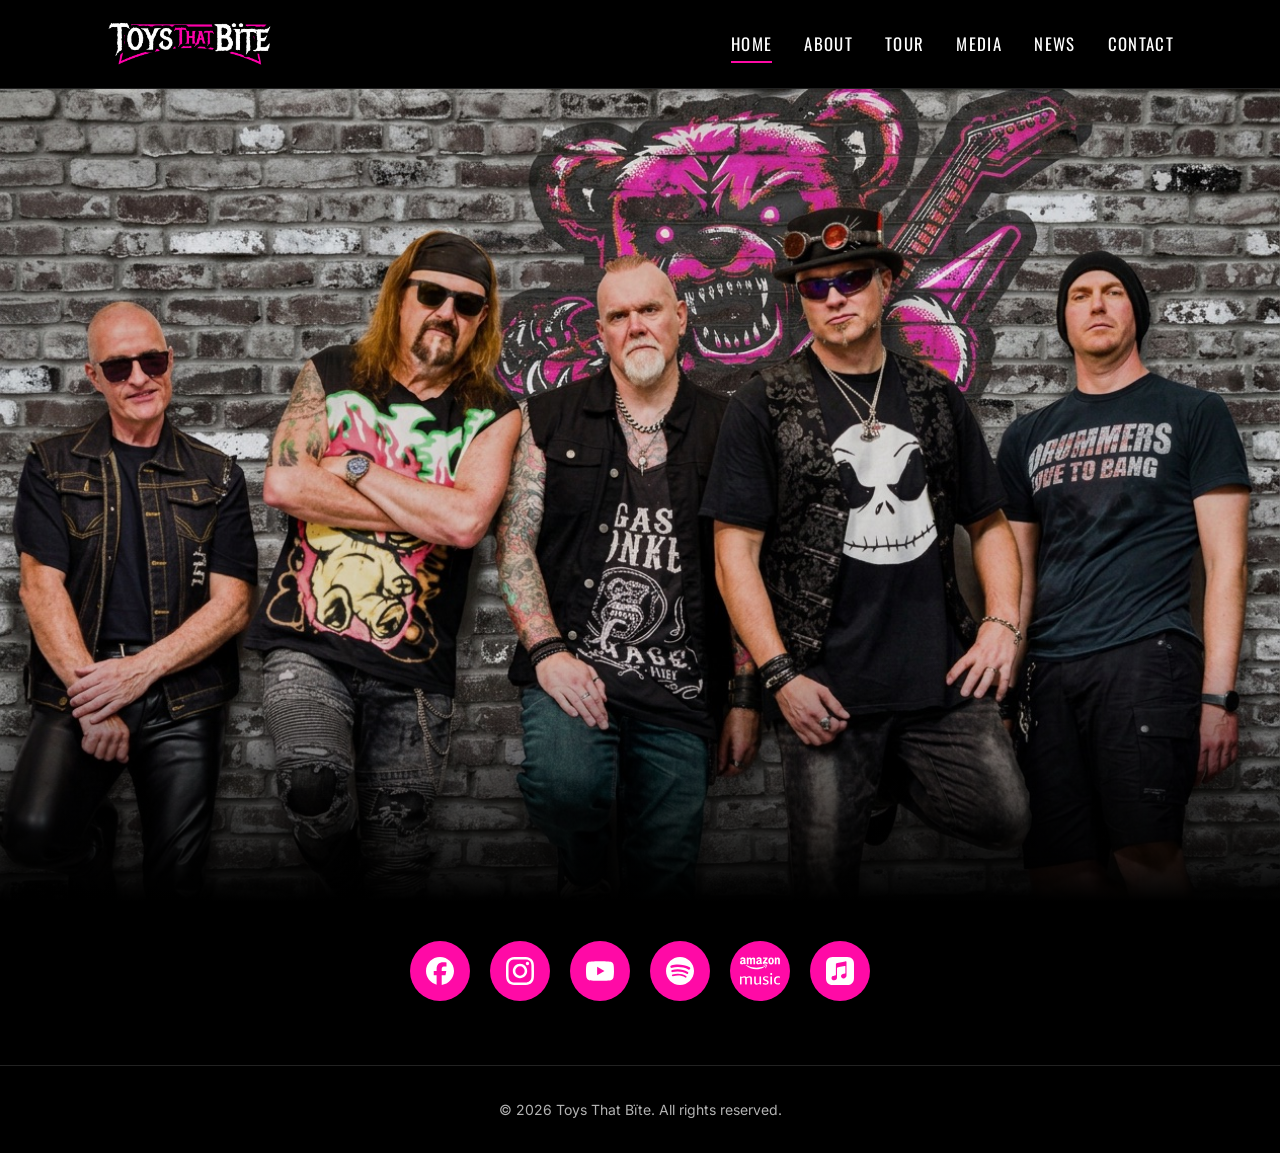
<file: index.html>
<!DOCTYPE html>
<html lang="en">
<head>
  <meta charset="UTF-8">
  <meta name="viewport" content="width=device-width, initial-scale=1.0">
  <title>Toys That Bïte | Hard Rock</title>
  <meta name="description" content="Toys That Bïte — hard rock band. Tour dates, news and more.">
  <link rel="icon" href="images/favicon.gif" type="image/gif">
  <link rel="preconnect" href="https://fonts.googleapis.com">
  <link rel="preconnect" href="https://fonts.gstatic.com" crossorigin>
  <link href="https://fonts.googleapis.com/css2?family=Inter:wght@400;600&family=Oswald:wght@500;700&display=swap" rel="stylesheet">
  <link rel="stylesheet" href="css/style.css">
</head>
<body>
  <header class="site-header">
    <div class="container">
      <a href="index.html" class="logo"><img src="images/logo.png" alt="Toys That Bïte" width="1125" height="377"></a>
      <button class="nav-toggle" aria-label="Toggle menu" aria-expanded="false" aria-controls="site-nav">
        <span></span><span></span><span></span>
      </button>
      <nav class="site-nav" id="site-nav" aria-label="Main">
        <ul>
          <li><a href="index.html">Home</a></li>
          <li><a href="about.html">About</a></li>
          <li><a href="tour.html">Tour</a></li>
          <li><a href="media.html">Media</a></li>
          <li><a href="news.html">News</a></li>
          <li><a href="contact.html">Contact</a></li>
        </ul>
      </nav>
    </div>
  </header>

  <main>
    <section class="hero">
      <img src="images/band-photo-no-logo.jpeg" alt="Toys That Bïte band members standing in front of a graffiti brick wall" width="1264" height="848">
      <div class="mailing-list hero-signup" role="region" aria-label="Join the mailing list">
        <script async src="https://eocampaign1.com/form/880d01cc-db87-11f1-b5d2-ffa2d712dd67.js" data-form="880d01cc-db87-11f1-b5d2-ffa2d712dd67"></script>
      </div>
    </section>
    <section class="socials container" aria-label="Follow Toys That Bïte">
      <ul class="social-list">
        <li>
          <a href="https://www.facebook.com/profile.php?id=100091563254659" class="social-link social-facebook" aria-label="Facebook">
            <svg viewBox="0 0 24 24" aria-hidden="true" focusable="false"><path d="M9.101 23.691v-7.98H6.627v-3.667h2.474v-1.58c0-4.085 1.848-5.978 5.858-5.978.401 0 .955.042 1.468.103a8.68 8.68 0 0 1 1.141.195v3.325a8.623 8.623 0 0 0-.653-.036 26.805 26.805 0 0 0-.733-.009c-.707 0-1.259.096-1.675.309a1.686 1.686 0 0 0-.679.622c-.258.42-.374.995-.374 1.752v1.297h3.919l-.386 2.103-.287 1.564h-3.246v8.245C19.396 23.238 24 18.179 24 12.044c0-6.627-5.373-12-12-12s-12 5.373-12 12c0 5.628 3.874 10.35 9.101 11.647Z"/></svg>
          </a>
        </li>
        <li>
          <a href="https://www.instagram.com/toysthatbiteband/" class="social-link social-instagram" aria-label="Instagram">
            <svg viewBox="0 0 24 24" aria-hidden="true" focusable="false"><path d="M7.0301.084c-1.2768.0602-2.1487.264-2.911.5634-.7888.3075-1.4575.72-2.1228 1.3877-.6652.6677-1.075 1.3368-1.3802 2.127-.2954.7638-.4956 1.6365-.552 2.914-.0564 1.2775-.0689 1.6882-.0626 4.947.0062 3.2586.0206 3.6671.0825 4.9473.061 1.2765.264 2.1482.5635 2.9107.308.7889.72 1.4573 1.388 2.1228.6679.6655 1.3365 1.0743 2.1285 1.38.7632.295 1.6361.4961 2.9134.552 1.2773.056 1.6884.069 4.9462.0627 3.2578-.0062 3.668-.0207 4.9478-.0814 1.28-.0607 2.147-.2652 2.9098-.5633.7889-.3086 1.4578-.72 2.1228-1.3881.665-.6682 1.0745-1.3378 1.3795-2.1284.2957-.7632.4966-1.636.552-2.9124.056-1.2809.0692-1.6898.063-4.948-.0063-3.2583-.021-3.6668-.0817-4.9465-.0607-1.2797-.264-2.1487-.5633-2.9117-.3084-.7889-.72-1.4568-1.3876-2.1228C21.2982 1.33 20.628.9208 19.8378.6165 19.074.321 18.2017.1197 16.9244.0645 15.6471.0093 15.236-.005 11.977.0014 8.718.0076 8.31.0215 7.0301.0839m.1402 21.6932c-1.17-.0509-1.8053-.2453-2.2287-.408-.5606-.216-.96-.4771-1.3819-.895-.422-.4178-.6811-.8186-.9-1.378-.1644-.4234-.3624-1.058-.4171-2.228-.0595-1.2645-.072-1.6442-.079-4.848-.007-3.2037.0053-3.583.0607-4.848.05-1.169.2456-1.805.408-2.2282.216-.5613.4762-.96.895-1.3816.4188-.4217.8184-.6814 1.3783-.9003.423-.1651 1.0575-.3614 2.227-.4171 1.2655-.06 1.6447-.072 4.848-.079 3.2033-.007 3.5835.005 4.8495.0608 1.169.0508 1.8053.2445 2.228.408.5608.216.96.4754 1.3816.895.4217.4194.6816.8176.9005 1.3787.1653.4217.3617 1.056.4169 2.2263.0602 1.2655.0739 1.645.0796 4.848.0058 3.203-.0055 3.5834-.061 4.848-.051 1.17-.245 1.8055-.408 2.2294-.216.5604-.4763.96-.8954 1.3814-.419.4215-.8181.6811-1.3783.9-.4224.1649-1.0577.3617-2.2262.4174-1.2656.0595-1.6448.072-4.8493.079-3.2045.007-3.5825-.006-4.848-.0608M16.953 5.5864A1.44 1.44 0 1 0 18.39 4.144a1.44 1.44 0 0 0-1.437 1.4424M5.8385 12.012c.0067 3.4032 2.7706 6.1557 6.173 6.1493 3.4026-.0065 6.157-2.7701 6.1506-6.1733-.0065-3.4032-2.771-6.1565-6.174-6.1498-3.403.0067-6.156 2.771-6.1496 6.1738M8 12.0077a4 4 0 1 1 4.008 3.9921A3.9996 3.9996 0 0 1 8 12.0077"/></svg>
          </a>
        </li>
        <li>
          <a href="https://www.youtube.com/@toysthatbiteband" class="social-link social-youtube" aria-label="YouTube">
            <svg viewBox="0 0 24 24" aria-hidden="true" focusable="false"><path d="M23.498 6.186a3.016 3.016 0 0 0-2.122-2.136C19.505 3.545 12 3.545 12 3.545s-7.505 0-9.377.505A3.017 3.017 0 0 0 .502 6.186C0 8.07 0 12 0 12s0 3.93.502 5.814a3.016 3.016 0 0 0 2.122 2.136c1.871.505 9.376.505 9.376.505s7.505 0 9.377-.505a3.015 3.015 0 0 0 2.122-2.136C24 15.93 24 12 24 12s0-3.93-.502-5.814zM9.545 15.568V8.432L15.818 12l-6.273 3.568z"/></svg>
          </a>
        </li>
        <li>
          <a href="https://open.spotify.com/artist/5yGHa8ABSjpcvwscF8RVo2" class="social-link social-spotify" aria-label="Spotify">
            <svg viewBox="0 0 24 24" aria-hidden="true" focusable="false"><path d="M12 0C5.4 0 0 5.4 0 12s5.4 12 12 12 12-5.4 12-12S18.66 0 12 0zm5.521 17.34c-.24.359-.66.48-1.021.24-2.82-1.74-6.36-2.101-10.561-1.141-.418.122-.779-.179-.899-.539-.12-.421.18-.78.54-.9 4.56-1.021 8.52-.6 11.64 1.32.42.18.479.659.301 1.02zm1.44-3.3c-.301.42-.841.6-1.262.3-3.239-1.98-8.159-2.58-11.939-1.38-.479.12-1.02-.12-1.14-.6-.12-.48.12-1.021.6-1.141C9.6 9.9 15 10.561 18.72 12.84c.361.181.54.78.241 1.2zm.12-3.36C15.24 8.4 8.82 8.16 5.16 9.301c-.6.179-1.2-.181-1.38-.721-.18-.601.18-1.2.72-1.381 4.26-1.26 11.28-1.02 15.721 1.621.539.3.719 1.02.419 1.56-.299.421-1.02.599-1.559.3z"/></svg>
          </a>
        </li>
        <li>
          <a href="https://music.amazon.co.uk/artists/B0FZLTPW38" class="social-link social-amazonmusic" aria-label="Amazon Music">
            <svg viewBox="0 0 24 24" aria-hidden="true" focusable="false"><path d="M14.8454 9.4083c-1.3907 1.0194-3.405 1.563-5.1424 1.563a9.333 9.333 0 0 1-6.2768-2.3835c-.1313-.117-.0143-.277.1415-.1846a12.693 12.693 0 0 0 6.285 1.6574c1.5384 0 3.2348-.318 4.7917-.9764.2359-.0985.4328.1538.203.324h-.002zm.5784-.6564c-.1784-.2257-1.1753-.1087-1.6225-.0554-.1374.0164-.158-.1026-.0349-.1867.796-.5558 2.0984-.3958 2.2502-.2092.1539.1867-.041 1.4872-.7856 2.1087-.1149.0964-.2236.0451-.1723-.082.1682-.4165.5436-1.3498.3651-1.5754zm-1.5917-4.1702v-.5394c0-.082.0615-.1375.1374-.1375h2.4348c.078 0 .1395.0554.1395.1354v.4636c0 .078-.0656.1805-.1846.3405L15.0997 6.635c.4677-.0102.9641.0595 1.3887.2974.0964.0534.123.1334.1292.2113v.5744c0 .082-.0882.1723-.1784.123a2.8163 2.8163 0 0 0-2.5723.0062c-.0861.0451-.1743-.0451-.1743-.1251v-.5477c0-.0882.002-.238.0902-.3713l1.4626-2.0881h-1.2718c-.078 0-.1415-.0534-.1436-.1354l.002.002zm4.808-.7466c1.0995 0 1.6944.9395 1.6944 2.1333 0 1.1528-.6564 2.0676-1.6943 2.0676-1.079 0-1.6656-.9395-1.6656-2.1087 0-1.1774.5948-2.0922 1.6656-2.0922zm.0062.7713c-.5456 0-.5805.7384-.5805 1.202 0 .4615-.0061 1.4481.5744 1.4481.5743 0 .601-.7958.601-1.282 0-.318-.0144-.6994-.1108-1.001-.082-.2625-.2482-.3671-.4841-.3671zm-6.008 3.3414c-.0493.041-.1395.0451-.1744.0164-.2543-.1949-.4246-.4923-.4246-.4923-.4061.4123-.6954.5374-1.2225.5374-.6215 0-1.1077-.3835-1.1077-1.1486a1.2512 1.2512 0 0 1 .7897-1.2041c.402-.1764.9641-.2072 1.3928-.2564 0 0 .0349-.4615-.0902-.6297a.521.521 0 0 0-.4164-.1908c-.2728 0-.5395.1477-.5928.4328-.0144.082-.0739.1518-.1395.1436L9.945 5.08a.1292.1292 0 0 1-.1108-.1537c.1641-.8657.9498-1.1282 1.6554-1.1282.361 0 .8307.0964 1.1158.3671.359.3344.3262.7795.3262 1.2677v1.1487c0 .3446.1436.4964.279.681.0471.0677.0574.1477-.002.197-.1519.125-.5703.4881-.5703.4881zm-.7467-1.7969v-.16c-.5353 0-1.1015.115-1.1015.7426 0 .318.1662.5333.4513.5333.2051 0 .3938-.1272.5128-.3344.1436-.2564.1374-.4943.1374-.7815zM2.9278 7.948c-.0472.041-.1375.045-.1723.0163-.2544-.1949-.4246-.4923-.4246-.4923-.4082.4123-.6954.5374-1.2226.5374-.6235 0-1.1076-.3835-1.1076-1.1486a1.2512 1.2512 0 0 1 .7897-1.2041c.402-.1764.964-.2072 1.3928-.2564 0 0 .0348-.4615-.0903-.6297a.521.521 0 0 0-.4164-.1908c-.2748 0-.5395.1477-.5928.4328-.0143.082-.0759.1518-.1395.1436L.2345 5.08a.1292.1292 0 0 1-.1087-.1537c.162-.8657.9497-1.1282 1.6553-1.1282.361 0 .8308.0964 1.1159.3671.359.3344.324.7795.324 1.2677v1.1487c0 .3446.1437.4964.279.681.0472.0677.0575.1477-.002.197-.1518.125-.5702.4881-.5702.4881zm-.7446-1.797v-.16c-.5354 0-1.1015.115-1.1015.7426 0 .318.164.5333.4512.5333.2052 0 .3939-.1272.5128-.3344.1436-.2564.1375-.4943.1375-.7815zm2.9127-.3343v2.002a.1379.1379 0 0 1-.1395.1374H4.218a.1374.1374 0 0 1-.1395-.1374v-3.766a.1379.1379 0 0 1 .1395-.1375h.6913a.1374.1374 0 0 1 .1374.1374v.482h.0143c.1805-.4758.519-.6994.9744-.6994.4636 0 .7528.2236.962.6995a1.0523 1.0523 0 0 1 1.0215-.6995c.3118 0 .6502.1272.8574.4143.236.318.1867.7795.1867 1.1857v2.3855c0 .076-.0636.1354-.1436.1354H8.181a.1374.1374 0 0 1-.1334-.1354v-2.004c0-.16.0144-.558-.0205-.7077-.0554-.2564-.2215-.3282-.4369-.3282a.4923.4923 0 0 0-.441.3118c-.076.1908-.0698.5087-.0698.724v2.0041c0 .076-.0635.1354-.1435.1354h-.7385a.1374.1374 0 0 1-.1333-.1354v-2.004c0-.4226.0677-1.042-.4574-1.042-.5334 0-.5128.603-.5128 1.042h.002zm16.8077 2.002a.1374.1374 0 0 1-.1374.1374h-.7405a.1374.1374 0 0 1-.1374-.1374v-3.766a.1374.1374 0 0 1 .1374-.1375h.683c.0821 0 .1396.0636.1396.1067v.5764h.0143c.2051-.517.4964-.7631 1.0092-.7631.3323 0 .6564.119.8636.4451.1928.3036.1928.8123.1928 1.1774V7.837a.1395.1395 0 0 1-.1415.119h-.7426a.1395.1395 0 0 1-.1313-.119V5.552c0-.763-.2933-.7856-.4635-.7856-.197 0-.357.1538-.4246.2953a1.7025 1.7025 0 0 0-.1231.722l.002 2.0349zM.1914 20.0582c-.1271 0-.1907-.0615-.1907-.1907v-4.4491c0-.1272.0636-.1908.1907-.1908H.616c.0616 0 .1129.0144.1477.039.0349.0246.0595.0738.0718.1436l.0575.3035c.6133-.4184 1.2102-.6276 1.7907-.6276.5948 0 .9969.2256 1.2081.6769.6318-.4513 1.2636-.677 1.8954-.677.441 0 .7794.1231 1.0153.3693.236.2502.3549.603.3549 1.0584v3.3538c0 .1271-.0656.1907-.1928.1907h-.5641c-.1272 0-.1928-.0615-.1928-.1907v-3.085c0-.318-.0616-.5539-.1805-.7057-.1231-.1538-.3139-.2297-.5744-.2297-.4677 0-.9353.1436-1.4092.4307a.997.997 0 0 1 .0103.1416v3.448c0 .1272-.0636.1908-.1908.1908H3.297c-.1272 0-.1908-.0615-.1908-.1907v-3.085c0-.318-.0615-.5539-.1825-.7057-.1231-.1538-.3139-.2297-.5744-.2297-.4861 0-.9517.1395-1.399.4205v3.5999c0 .1271-.0615.1907-.1907.1907H.1914zm9.731.1436c-.4533 0-.8-.1272-1.044-.3815-.242-.2544-.3631-.6133-.3631-1.0769v-3.321c0-.1292.0615-.1927.1908-.1927h.564c.1293 0 .1929.0635.1929.1907v3.0215c0 .3425.0656.5948.201.7569.1333.162.3487.242.642.242.4595 0 .923-.1518 1.3887-.4574v-3.565c0-.1272.0615-.1908.1908-.1908h.564c.1293 0 .1929.0636.1929.1908v4.4511c0 .1252-.0636.1887-.1928.1887h-.4103c-.0636 0-.1149-.0123-.1497-.0369-.0349-.0266-.0575-.0738-.0718-.1436l-.0657-.3323c-.5948.437-1.204.6564-1.8297.6564zm5.4399 0c-.5374 0-1.0195-.0882-1.4461-.2666a.3754.3754 0 0 1-.158-.1047c-.0287-.039-.043-.0984-.043-.1805v-.2687c0-.1148.0369-.1723.1148-.1723.0452 0 .1231.0205.238.0575.4225.1333.8615.199 1.3128.199.3138 0 .5517-.0616.7138-.1806.164-.121.244-.2954.244-.523a.4923.4923 0 0 0-.1476-.3734 1.606 1.606 0 0 0-.5415-.285l-.8144-.3037c-.7097-.2605-1.0625-.7056-1.0625-1.3333 0-.4143.16-.7487.484-1.001.3221-.2543.7447-.3815 1.2677-.3815a3.487 3.487 0 0 1 1.2164.2195c.076.0246.1313.0574.1641.0985.0308.041.0472.1025.0472.1846v.2584c0 .1149-.041.1723-.123.1723a.8615.8615 0 0 1-.2216-.0472 3.5495 3.5495 0 0 0-1.0359-.1538c-.6112 0-.919.2072-.919.6195 0 .164.0514.2953.154.3897.1025.0964.3035.201.603.3159l.7466.2872c.3774.1436.6482.318.8144.519.1661.1989.2482.4574.2482.7753 0 .4513-.1682.8102-.5067 1.0769-.3385.2666-.7877.4-1.3497.4v.002zm3.0645-.1436c-.1272 0-.1928-.0615-.1928-.1907v-4.4491c0-.1272.0656-.1908.1928-.1908h.5641c.1272 0 .1928.0636.1928.1908v4.4511c0 .1251-.0656.1887-.1928.1887h-.564zm.2872-5.688c-.1846 0-.3303-.0513-.437-.1559a.558.558 0 0 1-.1579-.4143c0-.1724.0534-.3098.158-.4144a.5907.5907 0 0 1 .4369-.158c.1846 0 .3282.0534.4349.158.1066.1026.1579.242.1579.4144 0 .1702-.0513.3076-.158.4143-.1046.1026-.2502.1559-.4348.1559zm4.002 5.7926c-.7529 0-1.3293-.2133-1.7272-.642-.4-.4307-.599-1.0502-.599-1.8625 0-.8061.2052-1.4318.6175-1.8728.4102-.441.9948-.6625 1.7476-.6625.3446 0 .683.0615 1.0154.1825.0697.0247.119.0554.1477.0944s.043.1026.043.1908v.2564c0 .1271-.041.1907-.123.1907-.0329 0-.082-.0082-.1539-.0287a2.8307 2.8307 0 0 0-.7959-.1128c-.5353 0-.923.1333-1.1589.404s-.3528.6996-.3528 1.2924v.123c0 .5764.119 1.001.359 1.2718.24.2687.6174.404 1.1343.404.2666 0 .5538-.043.8615-.1332.0718-.0206.119-.0288.1436-.0288.082 0 .1251.0636.1251.1908v.2585c0 .082-.0123.1435-.039.1805-.0246.0369-.0759.0718-.1518.1025-.3138.1354-.6769.201-1.0933.201z"/></svg>
          </a>
        </li>
        <li>
          <a href="https://music.apple.com/us/artist/toys-that-b%C3%AFte/1847636705" class="social-link social-applemusic" aria-label="Apple Music">
            <svg viewBox="0 0 24 24" aria-hidden="true" focusable="false"><path d="M23.994 6.124a9.23 9.23 0 00-.24-2.19c-.317-1.31-1.062-2.31-2.18-3.043a5.022 5.022 0 00-1.877-.726 10.496 10.496 0 00-1.564-.15c-.04-.003-.083-.01-.124-.013H5.986c-.152.01-.303.017-.455.026-.747.043-1.49.123-2.193.4-1.336.53-2.3 1.452-2.865 2.78-.192.448-.292.925-.363 1.408-.056.392-.088.785-.1 1.18 0 .032-.007.062-.01.093v12.223c.01.14.017.283.027.424.05.815.154 1.624.497 2.373.65 1.42 1.738 2.353 3.234 2.801.42.127.856.187 1.293.228.555.053 1.11.06 1.667.06h11.03a12.5 12.5 0 001.57-.1c.822-.106 1.596-.35 2.295-.81a5.046 5.046 0 001.88-2.207c.186-.42.293-.87.37-1.324.113-.675.138-1.358.137-2.04-.002-3.8 0-7.595-.003-11.393zm-6.423 3.99v5.712c0 .417-.058.827-.244 1.206-.29.59-.76.962-1.388 1.14-.35.1-.706.157-1.07.173-.95.045-1.773-.6-1.943-1.536a1.88 1.88 0 011.038-2.022c.323-.16.67-.25 1.018-.324.378-.082.758-.153 1.134-.24.274-.063.457-.23.51-.516a.904.904 0 00.02-.193c0-1.815 0-3.63-.002-5.443a.725.725 0 00-.026-.185c-.04-.15-.15-.243-.304-.234-.16.01-.318.035-.475.066-.76.15-1.52.303-2.28.456l-2.325.47-1.374.278c-.016.003-.032.01-.048.013-.277.077-.377.203-.39.49-.002.042 0 .086 0 .13-.002 2.602 0 5.204-.003 7.805 0 .42-.047.836-.215 1.227-.278.64-.77 1.04-1.434 1.233-.35.1-.71.16-1.075.172-.96.036-1.755-.6-1.92-1.544-.14-.812.23-1.685 1.154-2.075.357-.15.73-.232 1.108-.31.287-.06.575-.116.86-.177.383-.083.583-.323.6-.714v-.15c0-2.96 0-5.922.002-8.882 0-.123.013-.25.042-.37.07-.285.273-.448.546-.518.255-.066.515-.112.774-.165.733-.15 1.466-.296 2.2-.444l2.27-.46c.67-.134 1.34-.27 2.01-.403.22-.043.442-.088.663-.106.31-.025.523.17.554.482.008.073.012.148.012.223.002 1.91.002 3.822 0 5.732z"/></svg>
          </a>
        </li>
      </ul>
    </section>
  </main>

  <footer class="site-footer">
    <div class="container">
      <p>&copy; <span id="year">2026</span> Toys That Bïte. All rights reserved.</p>
    </div>
  </footer>

  <script src="js/main.js"></script>
</body>
</html>
</file>
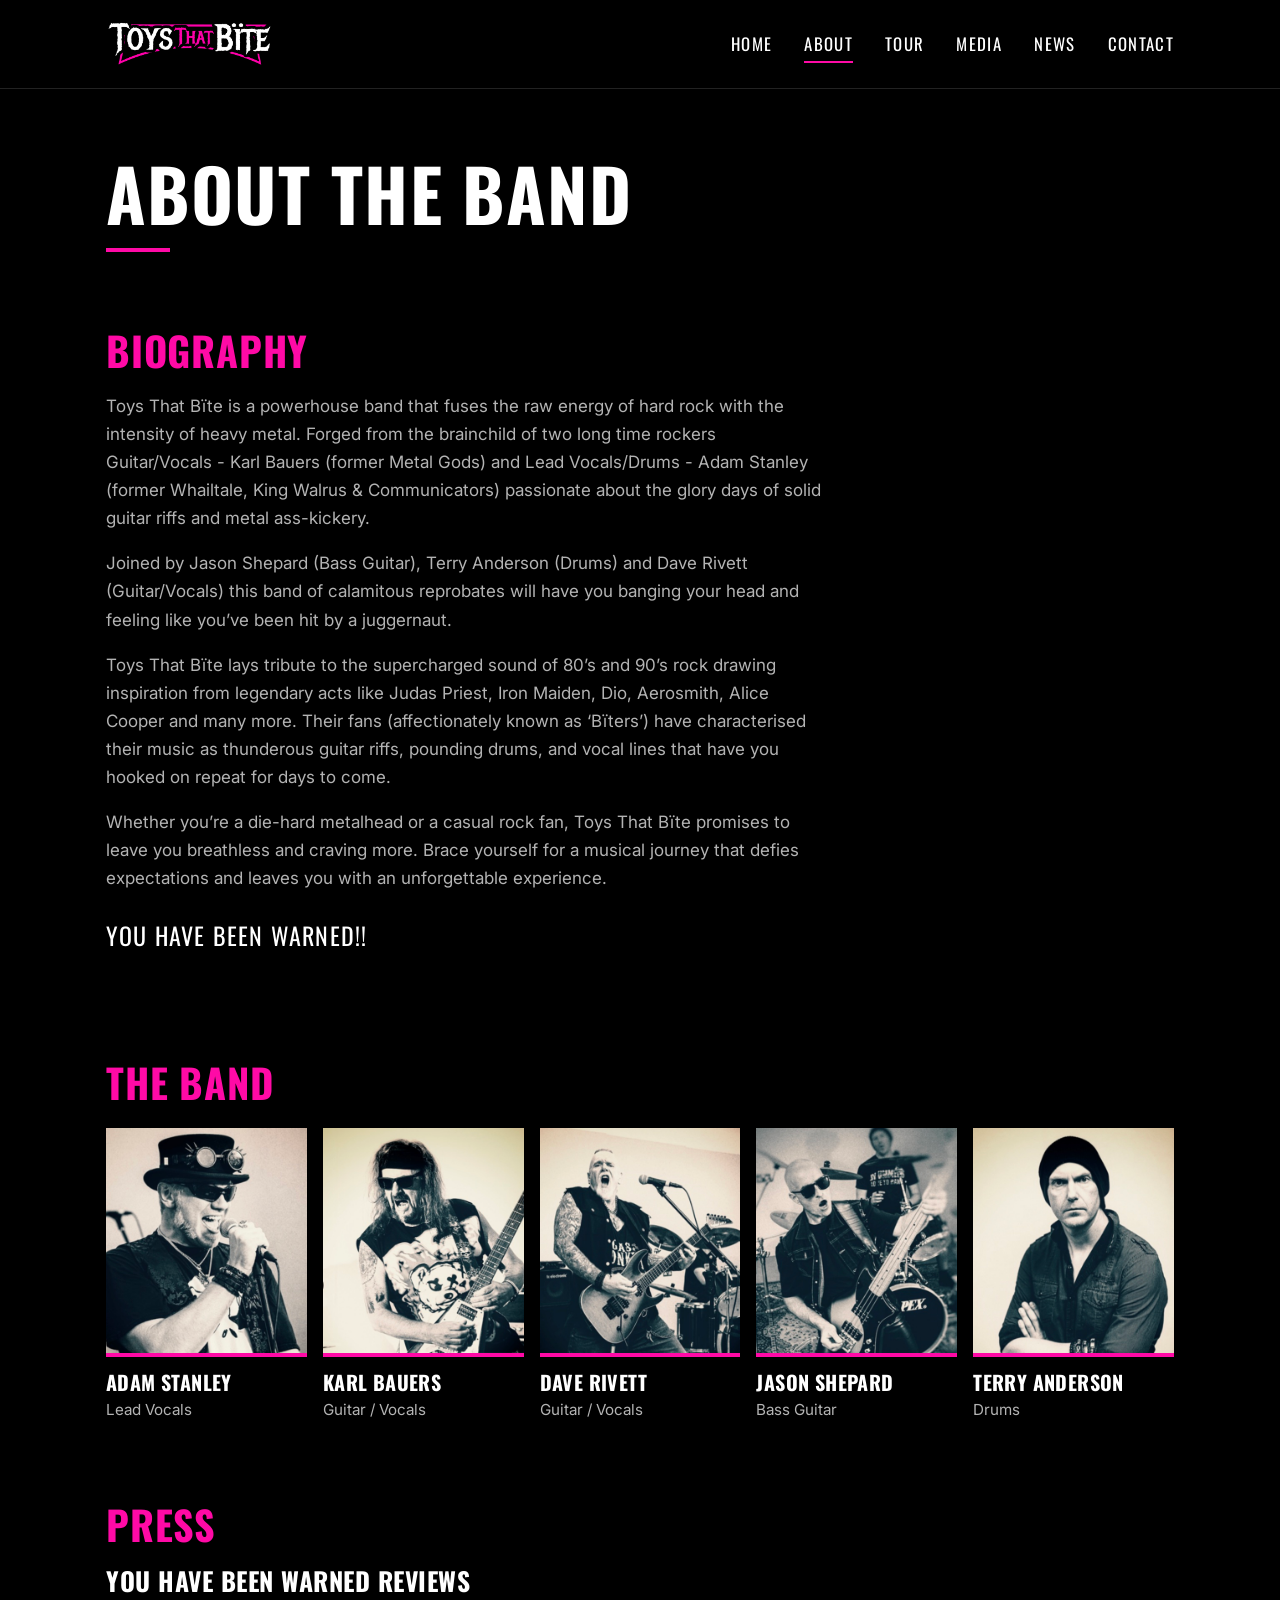
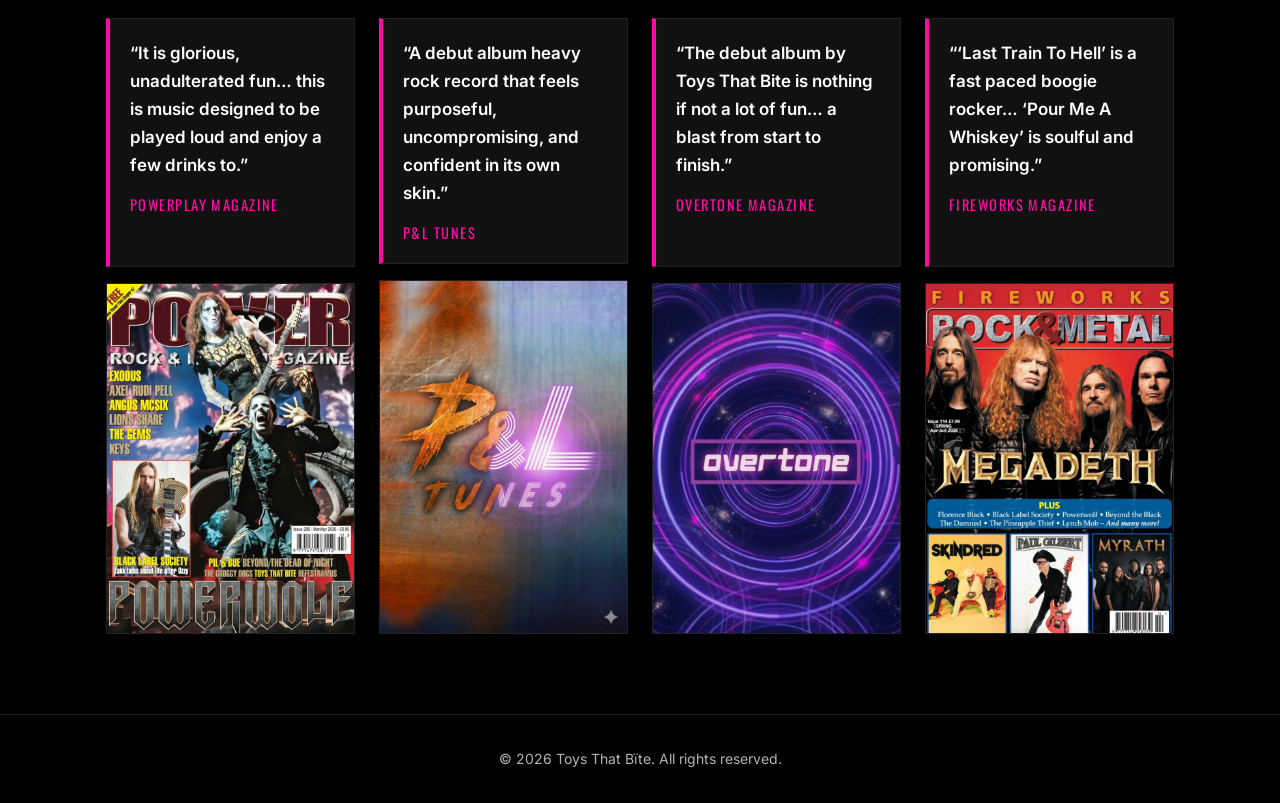
<file: about.html>
<!DOCTYPE html>
<html lang="en">
<head>
  <meta charset="UTF-8">
  <meta name="viewport" content="width=device-width, initial-scale=1.0">
  <title>About | Toys That Bïte</title>
  <meta name="description" content="About — Toys That Bïte, hard rock band.">
  <link rel="icon" href="images/favicon.gif" type="image/gif">
  <link rel="preconnect" href="https://fonts.googleapis.com">
  <link rel="preconnect" href="https://fonts.gstatic.com" crossorigin>
  <link href="https://fonts.googleapis.com/css2?family=Inter:wght@400;600&family=Oswald:wght@500;700&display=swap" rel="stylesheet">
  <link rel="stylesheet" href="css/style.css">
</head>
<body>
  <header class="site-header">
    <div class="container">
      <a href="index.html" class="logo"><img src="images/logo.png" alt="Toys That Bïte" width="1125" height="377"></a>
      <button class="nav-toggle" aria-label="Toggle menu" aria-expanded="false" aria-controls="site-nav">
        <span></span><span></span><span></span>
      </button>
      <nav class="site-nav" id="site-nav" aria-label="Main">
        <ul>
          <li><a href="index.html">Home</a></li>
          <li><a href="about.html">About</a></li>
          <li><a href="tour.html">Tour</a></li>
          <li><a href="media.html">Media</a></li>
          <li><a href="news.html">News</a></li>
          <li><a href="contact.html">Contact</a></li>
        </ul>
      </nav>
    </div>
  </header>

  <main>
    <div class="container">
      <section class="page-header">
        <h1>About the Band</h1>
      </section>
      <section class="page-content" id="biography">
        <h2>Biography</h2>
        <p>Toys That Bïte is a powerhouse band that fuses the raw energy of hard rock with the intensity of heavy metal. Forged from the brainchild of two long time rockers Guitar/Vocals - Karl Bauers (former Metal Gods) and Lead Vocals/Drums - Adam Stanley (former Whailtale, King Walrus &amp; Communicators) passionate about the glory days of solid guitar riffs and metal ass-kickery.</p>
        <p>Joined by Jason Shepard (Bass Guitar), Terry Anderson (Drums) and Dave Rivett (Guitar/Vocals) this band of calamitous reprobates will have you banging your head and feeling like you’ve been hit by a juggernaut.</p>
        <p>Toys That Bïte lays tribute to the supercharged sound of 80’s and 90’s rock drawing inspiration from legendary acts like Judas Priest, Iron Maiden, Dio, Aerosmith, Alice Cooper and many more. Their fans (affectionately known as ‘Bïters’) have characterised their music as thunderous guitar riffs, pounding drums, and vocal lines that have you hooked on repeat for days to come.</p>
        <p>Whether you’re a die-hard metalhead or a casual rock fan, Toys That Bïte promises to leave you breathless and craving more. Brace yourself for a musical journey that defies expectations and leaves you with an unforgettable experience.</p>
        <p class="sign-off">You have been warned!!</p>
      </section>

      <section class="band-section" id="the-band">
        <h2>The Band</h2>
        <ul class="band-grid">
          <li class="band-member">
            <img src="images/band/Adam.jpg" alt="Adam Stanley" width="480" height="553" loading="lazy">
            <h3>Adam Stanley</h3>
            <p>Lead Vocals</p>
          </li>
          <li class="band-member">
            <img src="images/band/Karl.jpg" alt="Karl Bauers" width="480" height="541" loading="lazy">
            <h3>Karl Bauers</h3>
            <p>Guitar / Vocals</p>
          </li>
          <li class="band-member">
            <img src="images/band/Dave.jpg" alt="Dave Rivett" width="480" height="540" loading="lazy">
            <h3>Dave Rivett</h3>
            <p>Guitar / Vocals</p>
          </li>
          <li class="band-member">
            <img src="images/band/Shep.jpg" alt="Jason Shepard" width="480" height="544" loading="lazy">
            <h3>Jason Shepard</h3>
            <p>Bass Guitar</p>
          </li>
          <li class="band-member">
            <img src="images/band/Terry.jpg" alt="Terry Anderson" width="480" height="542" loading="lazy">
            <h3>Terry Anderson</h3>
            <p>Drums</p>
          </li>
        </ul>
      </section>

      <section class="press-section" id="press">
        <h2>Press</h2>
        <h3>You Have Been Warned Reviews</h3>
        <ul class="review-grid">
          <li class="review">
            <blockquote>
              <p>&ldquo;It is glorious, unadulterated fun&hellip; this is music designed to be played loud and enjoy a few drinks to.&rdquo;</p>
              <footer><cite>Powerplay Magazine</cite></footer>
            </blockquote>
            <img src="images/press/powerplay-magazine.jpg" alt="Powerplay Magazine review of You Have Been Warned" width="724" height="1024" loading="lazy">
          </li>
          <li class="review">
            <blockquote>
              <p>&ldquo;A debut album heavy rock record that feels purposeful, uncompromising, and confident in its own skin.&rdquo;</p>
              <footer><cite>P&amp;L Tunes</cite></footer>
            </blockquote>
            <img src="images/press/pl-tunes.jpg" alt="P&amp;L Tunes review of You Have Been Warned" width="718" height="1024" loading="lazy">
          </li>
          <li class="review">
            <blockquote>
              <p>&ldquo;The debut album by Toys That Bite is nothing if not a lot of fun&hellip; a blast from start to finish.&rdquo;</p>
              <footer><cite>Overtone Magazine</cite></footer>
            </blockquote>
            <img src="images/press/overtone-magazine.jpg" alt="Overtone Magazine review of You Have Been Warned" width="724" height="1024" loading="lazy">
          </li>
          <li class="review">
            <blockquote>
              <p>&ldquo;&lsquo;Last Train To Hell&rsquo; is a fast paced boogie rocker&hellip; &lsquo;Pour Me A Whiskey&rsquo; is soulful and promising.&rdquo;</p>
              <footer><cite>Fireworks Magazine</cite></footer>
            </blockquote>
            <img src="images/press/fireworks-magazine.jpg" alt="Fireworks Magazine review of You Have Been Warned" width="724" height="1024" loading="lazy">
          </li>
        </ul>
      </section>
    </div>
  </main>

  <footer class="site-footer">
    <div class="container">
      <p>&copy; <span id="year">2026</span> Toys That Bïte. All rights reserved.</p>
    </div>
  </footer>

  <script src="js/main.js"></script>
</body>
</html>
</file>
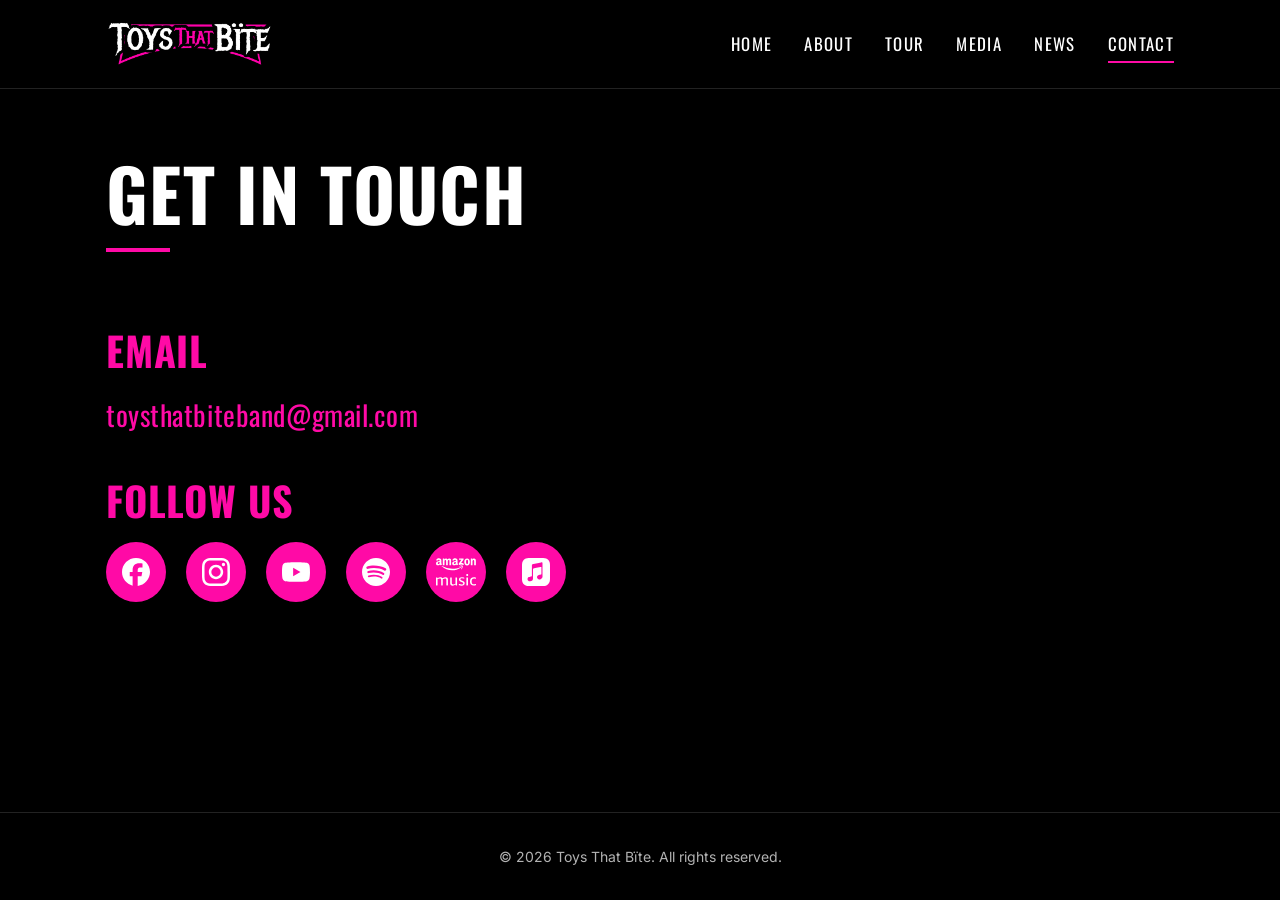
<file: contact.html>
<!DOCTYPE html>
<html lang="en">
<head>
  <meta charset="UTF-8">
  <meta name="viewport" content="width=device-width, initial-scale=1.0">
  <title>Contact | Toys That Bïte</title>
  <meta name="description" content="Contact — Toys That Bïte, hard rock band.">
  <link rel="icon" href="images/favicon.gif" type="image/gif">
  <link rel="preconnect" href="https://fonts.googleapis.com">
  <link rel="preconnect" href="https://fonts.gstatic.com" crossorigin>
  <link href="https://fonts.googleapis.com/css2?family=Inter:wght@400;600&family=Oswald:wght@500;700&display=swap" rel="stylesheet">
  <link rel="stylesheet" href="css/style.css">
</head>
<body>
  <header class="site-header">
    <div class="container">
      <a href="index.html" class="logo"><img src="images/logo.png" alt="Toys That Bïte" width="1125" height="377"></a>
      <button class="nav-toggle" aria-label="Toggle menu" aria-expanded="false" aria-controls="site-nav">
        <span></span><span></span><span></span>
      </button>
      <nav class="site-nav" id="site-nav" aria-label="Main">
        <ul>
          <li><a href="index.html">Home</a></li>
          <li><a href="about.html">About</a></li>
          <li><a href="tour.html">Tour</a></li>
          <li><a href="media.html">Media</a></li>
          <li><a href="news.html">News</a></li>
          <li><a href="contact.html">Contact</a></li>
        </ul>
      </nav>
    </div>
  </header>

  <main>
    <div class="container">
      <section class="page-header">
        <h1>Get In Touch</h1>
      </section>
      <section class="page-content">
        <h2>Email</h2>
        <p><a class="contact-email" href="mailto:toysthatbiteband@gmail.com">toysthatbiteband@gmail.com</a></p>

        <h2>Follow Us</h2>
        <ul class="social-list social-list-left">
          <li>
            <a href="https://www.facebook.com/profile.php?id=100091563254659" class="social-link social-facebook" aria-label="Facebook">
              <svg viewBox="0 0 24 24" aria-hidden="true" focusable="false"><path d="M9.101 23.691v-7.98H6.627v-3.667h2.474v-1.58c0-4.085 1.848-5.978 5.858-5.978.401 0 .955.042 1.468.103a8.68 8.68 0 0 1 1.141.195v3.325a8.623 8.623 0 0 0-.653-.036 26.805 26.805 0 0 0-.733-.009c-.707 0-1.259.096-1.675.309a1.686 1.686 0 0 0-.679.622c-.258.42-.374.995-.374 1.752v1.297h3.919l-.386 2.103-.287 1.564h-3.246v8.245C19.396 23.238 24 18.179 24 12.044c0-6.627-5.373-12-12-12s-12 5.373-12 12c0 5.628 3.874 10.35 9.101 11.647Z"/></svg>
            </a>
          </li>
          <li>
            <a href="https://www.instagram.com/toysthatbiteband/" class="social-link social-instagram" aria-label="Instagram">
              <svg viewBox="0 0 24 24" aria-hidden="true" focusable="false"><path d="M7.0301.084c-1.2768.0602-2.1487.264-2.911.5634-.7888.3075-1.4575.72-2.1228 1.3877-.6652.6677-1.075 1.3368-1.3802 2.127-.2954.7638-.4956 1.6365-.552 2.914-.0564 1.2775-.0689 1.6882-.0626 4.947.0062 3.2586.0206 3.6671.0825 4.9473.061 1.2765.264 2.1482.5635 2.9107.308.7889.72 1.4573 1.388 2.1228.6679.6655 1.3365 1.0743 2.1285 1.38.7632.295 1.6361.4961 2.9134.552 1.2773.056 1.6884.069 4.9462.0627 3.2578-.0062 3.668-.0207 4.9478-.0814 1.28-.0607 2.147-.2652 2.9098-.5633.7889-.3086 1.4578-.72 2.1228-1.3881.665-.6682 1.0745-1.3378 1.3795-2.1284.2957-.7632.4966-1.636.552-2.9124.056-1.2809.0692-1.6898.063-4.948-.0063-3.2583-.021-3.6668-.0817-4.9465-.0607-1.2797-.264-2.1487-.5633-2.9117-.3084-.7889-.72-1.4568-1.3876-2.1228C21.2982 1.33 20.628.9208 19.8378.6165 19.074.321 18.2017.1197 16.9244.0645 15.6471.0093 15.236-.005 11.977.0014 8.718.0076 8.31.0215 7.0301.0839m.1402 21.6932c-1.17-.0509-1.8053-.2453-2.2287-.408-.5606-.216-.96-.4771-1.3819-.895-.422-.4178-.6811-.8186-.9-1.378-.1644-.4234-.3624-1.058-.4171-2.228-.0595-1.2645-.072-1.6442-.079-4.848-.007-3.2037.0053-3.583.0607-4.848.05-1.169.2456-1.805.408-2.2282.216-.5613.4762-.96.895-1.3816.4188-.4217.8184-.6814 1.3783-.9003.423-.1651 1.0575-.3614 2.227-.4171 1.2655-.06 1.6447-.072 4.848-.079 3.2033-.007 3.5835.005 4.8495.0608 1.169.0508 1.8053.2445 2.228.408.5608.216.96.4754 1.3816.895.4217.4194.6816.8176.9005 1.3787.1653.4217.3617 1.056.4169 2.2263.0602 1.2655.0739 1.645.0796 4.848.0058 3.203-.0055 3.5834-.061 4.848-.051 1.17-.245 1.8055-.408 2.2294-.216.5604-.4763.96-.8954 1.3814-.419.4215-.8181.6811-1.3783.9-.4224.1649-1.0577.3617-2.2262.4174-1.2656.0595-1.6448.072-4.8493.079-3.2045.007-3.5825-.006-4.848-.0608M16.953 5.5864A1.44 1.44 0 1 0 18.39 4.144a1.44 1.44 0 0 0-1.437 1.4424M5.8385 12.012c.0067 3.4032 2.7706 6.1557 6.173 6.1493 3.4026-.0065 6.157-2.7701 6.1506-6.1733-.0065-3.4032-2.771-6.1565-6.174-6.1498-3.403.0067-6.156 2.771-6.1496 6.1738M8 12.0077a4 4 0 1 1 4.008 3.9921A3.9996 3.9996 0 0 1 8 12.0077"/></svg>
            </a>
          </li>
          <li>
            <a href="https://www.youtube.com/@toysthatbiteband" class="social-link social-youtube" aria-label="YouTube">
              <svg viewBox="0 0 24 24" aria-hidden="true" focusable="false"><path d="M23.498 6.186a3.016 3.016 0 0 0-2.122-2.136C19.505 3.545 12 3.545 12 3.545s-7.505 0-9.377.505A3.017 3.017 0 0 0 .502 6.186C0 8.07 0 12 0 12s0 3.93.502 5.814a3.016 3.016 0 0 0 2.122 2.136c1.871.505 9.376.505 9.376.505s7.505 0 9.377-.505a3.015 3.015 0 0 0 2.122-2.136C24 15.93 24 12 24 12s0-3.93-.502-5.814zM9.545 15.568V8.432L15.818 12l-6.273 3.568z"/></svg>
            </a>
          </li>
          <li>
            <a href="https://open.spotify.com/artist/5yGHa8ABSjpcvwscF8RVo2" class="social-link social-spotify" aria-label="Spotify">
              <svg viewBox="0 0 24 24" aria-hidden="true" focusable="false"><path d="M12 0C5.4 0 0 5.4 0 12s5.4 12 12 12 12-5.4 12-12S18.66 0 12 0zm5.521 17.34c-.24.359-.66.48-1.021.24-2.82-1.74-6.36-2.101-10.561-1.141-.418.122-.779-.179-.899-.539-.12-.421.18-.78.54-.9 4.56-1.021 8.52-.6 11.64 1.32.42.18.479.659.301 1.02zm1.44-3.3c-.301.42-.841.6-1.262.3-3.239-1.98-8.159-2.58-11.939-1.38-.479.12-1.02-.12-1.14-.6-.12-.48.12-1.021.6-1.141C9.6 9.9 15 10.561 18.72 12.84c.361.181.54.78.241 1.2zm.12-3.36C15.24 8.4 8.82 8.16 5.16 9.301c-.6.179-1.2-.181-1.38-.721-.18-.601.18-1.2.72-1.381 4.26-1.26 11.28-1.02 15.721 1.621.539.3.719 1.02.419 1.56-.299.421-1.02.599-1.559.3z"/></svg>
            </a>
          </li>
          <li>
            <a href="https://music.amazon.co.uk/artists/B0FZLTPW38" class="social-link social-amazonmusic" aria-label="Amazon Music">
              <svg viewBox="0 0 24 24" aria-hidden="true" focusable="false"><path d="M14.8454 9.4083c-1.3907 1.0194-3.405 1.563-5.1424 1.563a9.333 9.333 0 0 1-6.2768-2.3835c-.1313-.117-.0143-.277.1415-.1846a12.693 12.693 0 0 0 6.285 1.6574c1.5384 0 3.2348-.318 4.7917-.9764.2359-.0985.4328.1538.203.324h-.002zm.5784-.6564c-.1784-.2257-1.1753-.1087-1.6225-.0554-.1374.0164-.158-.1026-.0349-.1867.796-.5558 2.0984-.3958 2.2502-.2092.1539.1867-.041 1.4872-.7856 2.1087-.1149.0964-.2236.0451-.1723-.082.1682-.4165.5436-1.3498.3651-1.5754zm-1.5917-4.1702v-.5394c0-.082.0615-.1375.1374-.1375h2.4348c.078 0 .1395.0554.1395.1354v.4636c0 .078-.0656.1805-.1846.3405L15.0997 6.635c.4677-.0102.9641.0595 1.3887.2974.0964.0534.123.1334.1292.2113v.5744c0 .082-.0882.1723-.1784.123a2.8163 2.8163 0 0 0-2.5723.0062c-.0861.0451-.1743-.0451-.1743-.1251v-.5477c0-.0882.002-.238.0902-.3713l1.4626-2.0881h-1.2718c-.078 0-.1415-.0534-.1436-.1354l.002.002zm4.808-.7466c1.0995 0 1.6944.9395 1.6944 2.1333 0 1.1528-.6564 2.0676-1.6943 2.0676-1.079 0-1.6656-.9395-1.6656-2.1087 0-1.1774.5948-2.0922 1.6656-2.0922zm.0062.7713c-.5456 0-.5805.7384-.5805 1.202 0 .4615-.0061 1.4481.5744 1.4481.5743 0 .601-.7958.601-1.282 0-.318-.0144-.6994-.1108-1.001-.082-.2625-.2482-.3671-.4841-.3671zm-6.008 3.3414c-.0493.041-.1395.0451-.1744.0164-.2543-.1949-.4246-.4923-.4246-.4923-.4061.4123-.6954.5374-1.2225.5374-.6215 0-1.1077-.3835-1.1077-1.1486a1.2512 1.2512 0 0 1 .7897-1.2041c.402-.1764.9641-.2072 1.3928-.2564 0 0 .0349-.4615-.0902-.6297a.521.521 0 0 0-.4164-.1908c-.2728 0-.5395.1477-.5928.4328-.0144.082-.0739.1518-.1395.1436L9.945 5.08a.1292.1292 0 0 1-.1108-.1537c.1641-.8657.9498-1.1282 1.6554-1.1282.361 0 .8307.0964 1.1158.3671.359.3344.3262.7795.3262 1.2677v1.1487c0 .3446.1436.4964.279.681.0471.0677.0574.1477-.002.197-.1519.125-.5703.4881-.5703.4881zm-.7467-1.7969v-.16c-.5353 0-1.1015.115-1.1015.7426 0 .318.1662.5333.4513.5333.2051 0 .3938-.1272.5128-.3344.1436-.2564.1374-.4943.1374-.7815zM2.9278 7.948c-.0472.041-.1375.045-.1723.0163-.2544-.1949-.4246-.4923-.4246-.4923-.4082.4123-.6954.5374-1.2226.5374-.6235 0-1.1076-.3835-1.1076-1.1486a1.2512 1.2512 0 0 1 .7897-1.2041c.402-.1764.964-.2072 1.3928-.2564 0 0 .0348-.4615-.0903-.6297a.521.521 0 0 0-.4164-.1908c-.2748 0-.5395.1477-.5928.4328-.0143.082-.0759.1518-.1395.1436L.2345 5.08a.1292.1292 0 0 1-.1087-.1537c.162-.8657.9497-1.1282 1.6553-1.1282.361 0 .8308.0964 1.1159.3671.359.3344.324.7795.324 1.2677v1.1487c0 .3446.1437.4964.279.681.0472.0677.0575.1477-.002.197-.1518.125-.5702.4881-.5702.4881zm-.7446-1.797v-.16c-.5354 0-1.1015.115-1.1015.7426 0 .318.164.5333.4512.5333.2052 0 .3939-.1272.5128-.3344.1436-.2564.1375-.4943.1375-.7815zm2.9127-.3343v2.002a.1379.1379 0 0 1-.1395.1374H4.218a.1374.1374 0 0 1-.1395-.1374v-3.766a.1379.1379 0 0 1 .1395-.1375h.6913a.1374.1374 0 0 1 .1374.1374v.482h.0143c.1805-.4758.519-.6994.9744-.6994.4636 0 .7528.2236.962.6995a1.0523 1.0523 0 0 1 1.0215-.6995c.3118 0 .6502.1272.8574.4143.236.318.1867.7795.1867 1.1857v2.3855c0 .076-.0636.1354-.1436.1354H8.181a.1374.1374 0 0 1-.1334-.1354v-2.004c0-.16.0144-.558-.0205-.7077-.0554-.2564-.2215-.3282-.4369-.3282a.4923.4923 0 0 0-.441.3118c-.076.1908-.0698.5087-.0698.724v2.0041c0 .076-.0635.1354-.1435.1354h-.7385a.1374.1374 0 0 1-.1333-.1354v-2.004c0-.4226.0677-1.042-.4574-1.042-.5334 0-.5128.603-.5128 1.042h.002zm16.8077 2.002a.1374.1374 0 0 1-.1374.1374h-.7405a.1374.1374 0 0 1-.1374-.1374v-3.766a.1374.1374 0 0 1 .1374-.1375h.683c.0821 0 .1396.0636.1396.1067v.5764h.0143c.2051-.517.4964-.7631 1.0092-.7631.3323 0 .6564.119.8636.4451.1928.3036.1928.8123.1928 1.1774V7.837a.1395.1395 0 0 1-.1415.119h-.7426a.1395.1395 0 0 1-.1313-.119V5.552c0-.763-.2933-.7856-.4635-.7856-.197 0-.357.1538-.4246.2953a1.7025 1.7025 0 0 0-.1231.722l.002 2.0349zM.1914 20.0582c-.1271 0-.1907-.0615-.1907-.1907v-4.4491c0-.1272.0636-.1908.1907-.1908H.616c.0616 0 .1129.0144.1477.039.0349.0246.0595.0738.0718.1436l.0575.3035c.6133-.4184 1.2102-.6276 1.7907-.6276.5948 0 .9969.2256 1.2081.6769.6318-.4513 1.2636-.677 1.8954-.677.441 0 .7794.1231 1.0153.3693.236.2502.3549.603.3549 1.0584v3.3538c0 .1271-.0656.1907-.1928.1907h-.5641c-.1272 0-.1928-.0615-.1928-.1907v-3.085c0-.318-.0616-.5539-.1805-.7057-.1231-.1538-.3139-.2297-.5744-.2297-.4677 0-.9353.1436-1.4092.4307a.997.997 0 0 1 .0103.1416v3.448c0 .1272-.0636.1908-.1908.1908H3.297c-.1272 0-.1908-.0615-.1908-.1907v-3.085c0-.318-.0615-.5539-.1825-.7057-.1231-.1538-.3139-.2297-.5744-.2297-.4861 0-.9517.1395-1.399.4205v3.5999c0 .1271-.0615.1907-.1907.1907H.1914zm9.731.1436c-.4533 0-.8-.1272-1.044-.3815-.242-.2544-.3631-.6133-.3631-1.0769v-3.321c0-.1292.0615-.1927.1908-.1927h.564c.1293 0 .1929.0635.1929.1907v3.0215c0 .3425.0656.5948.201.7569.1333.162.3487.242.642.242.4595 0 .923-.1518 1.3887-.4574v-3.565c0-.1272.0615-.1908.1908-.1908h.564c.1293 0 .1929.0636.1929.1908v4.4511c0 .1252-.0636.1887-.1928.1887h-.4103c-.0636 0-.1149-.0123-.1497-.0369-.0349-.0266-.0575-.0738-.0718-.1436l-.0657-.3323c-.5948.437-1.204.6564-1.8297.6564zm5.4399 0c-.5374 0-1.0195-.0882-1.4461-.2666a.3754.3754 0 0 1-.158-.1047c-.0287-.039-.043-.0984-.043-.1805v-.2687c0-.1148.0369-.1723.1148-.1723.0452 0 .1231.0205.238.0575.4225.1333.8615.199 1.3128.199.3138 0 .5517-.0616.7138-.1806.164-.121.244-.2954.244-.523a.4923.4923 0 0 0-.1476-.3734 1.606 1.606 0 0 0-.5415-.285l-.8144-.3037c-.7097-.2605-1.0625-.7056-1.0625-1.3333 0-.4143.16-.7487.484-1.001.3221-.2543.7447-.3815 1.2677-.3815a3.487 3.487 0 0 1 1.2164.2195c.076.0246.1313.0574.1641.0985.0308.041.0472.1025.0472.1846v.2584c0 .1149-.041.1723-.123.1723a.8615.8615 0 0 1-.2216-.0472 3.5495 3.5495 0 0 0-1.0359-.1538c-.6112 0-.919.2072-.919.6195 0 .164.0514.2953.154.3897.1025.0964.3035.201.603.3159l.7466.2872c.3774.1436.6482.318.8144.519.1661.1989.2482.4574.2482.7753 0 .4513-.1682.8102-.5067 1.0769-.3385.2666-.7877.4-1.3497.4v.002zm3.0645-.1436c-.1272 0-.1928-.0615-.1928-.1907v-4.4491c0-.1272.0656-.1908.1928-.1908h.5641c.1272 0 .1928.0636.1928.1908v4.4511c0 .1251-.0656.1887-.1928.1887h-.564zm.2872-5.688c-.1846 0-.3303-.0513-.437-.1559a.558.558 0 0 1-.1579-.4143c0-.1724.0534-.3098.158-.4144a.5907.5907 0 0 1 .4369-.158c.1846 0 .3282.0534.4349.158.1066.1026.1579.242.1579.4144 0 .1702-.0513.3076-.158.4143-.1046.1026-.2502.1559-.4348.1559zm4.002 5.7926c-.7529 0-1.3293-.2133-1.7272-.642-.4-.4307-.599-1.0502-.599-1.8625 0-.8061.2052-1.4318.6175-1.8728.4102-.441.9948-.6625 1.7476-.6625.3446 0 .683.0615 1.0154.1825.0697.0247.119.0554.1477.0944s.043.1026.043.1908v.2564c0 .1271-.041.1907-.123.1907-.0329 0-.082-.0082-.1539-.0287a2.8307 2.8307 0 0 0-.7959-.1128c-.5353 0-.923.1333-1.1589.404s-.3528.6996-.3528 1.2924v.123c0 .5764.119 1.001.359 1.2718.24.2687.6174.404 1.1343.404.2666 0 .5538-.043.8615-.1332.0718-.0206.119-.0288.1436-.0288.082 0 .1251.0636.1251.1908v.2585c0 .082-.0123.1435-.039.1805-.0246.0369-.0759.0718-.1518.1025-.3138.1354-.6769.201-1.0933.201z"/></svg>
            </a>
          </li>
          <li>
            <a href="https://music.apple.com/us/artist/toys-that-b%C3%AFte/1847636705" class="social-link social-applemusic" aria-label="Apple Music">
              <svg viewBox="0 0 24 24" aria-hidden="true" focusable="false"><path d="M23.994 6.124a9.23 9.23 0 00-.24-2.19c-.317-1.31-1.062-2.31-2.18-3.043a5.022 5.022 0 00-1.877-.726 10.496 10.496 0 00-1.564-.15c-.04-.003-.083-.01-.124-.013H5.986c-.152.01-.303.017-.455.026-.747.043-1.49.123-2.193.4-1.336.53-2.3 1.452-2.865 2.78-.192.448-.292.925-.363 1.408-.056.392-.088.785-.1 1.18 0 .032-.007.062-.01.093v12.223c.01.14.017.283.027.424.05.815.154 1.624.497 2.373.65 1.42 1.738 2.353 3.234 2.801.42.127.856.187 1.293.228.555.053 1.11.06 1.667.06h11.03a12.5 12.5 0 001.57-.1c.822-.106 1.596-.35 2.295-.81a5.046 5.046 0 001.88-2.207c.186-.42.293-.87.37-1.324.113-.675.138-1.358.137-2.04-.002-3.8 0-7.595-.003-11.393zm-6.423 3.99v5.712c0 .417-.058.827-.244 1.206-.29.59-.76.962-1.388 1.14-.35.1-.706.157-1.07.173-.95.045-1.773-.6-1.943-1.536a1.88 1.88 0 011.038-2.022c.323-.16.67-.25 1.018-.324.378-.082.758-.153 1.134-.24.274-.063.457-.23.51-.516a.904.904 0 00.02-.193c0-1.815 0-3.63-.002-5.443a.725.725 0 00-.026-.185c-.04-.15-.15-.243-.304-.234-.16.01-.318.035-.475.066-.76.15-1.52.303-2.28.456l-2.325.47-1.374.278c-.016.003-.032.01-.048.013-.277.077-.377.203-.39.49-.002.042 0 .086 0 .13-.002 2.602 0 5.204-.003 7.805 0 .42-.047.836-.215 1.227-.278.64-.77 1.04-1.434 1.233-.35.1-.71.16-1.075.172-.96.036-1.755-.6-1.92-1.544-.14-.812.23-1.685 1.154-2.075.357-.15.73-.232 1.108-.31.287-.06.575-.116.86-.177.383-.083.583-.323.6-.714v-.15c0-2.96 0-5.922.002-8.882 0-.123.013-.25.042-.37.07-.285.273-.448.546-.518.255-.066.515-.112.774-.165.733-.15 1.466-.296 2.2-.444l2.27-.46c.67-.134 1.34-.27 2.01-.403.22-.043.442-.088.663-.106.31-.025.523.17.554.482.008.073.012.148.012.223.002 1.91.002 3.822 0 5.732z"/></svg>
            </a>
          </li>
        </ul>
        <div class="mailing-list">
          <script async src="https://eocampaign1.com/form/880d01cc-db87-11f1-b5d2-ffa2d712dd67.js" data-form="880d01cc-db87-11f1-b5d2-ffa2d712dd67"></script>
        </div>
      </section>
    </div>
  </main>

  <footer class="site-footer">
    <div class="container">
      <p>&copy; <span id="year">2026</span> Toys That Bïte. All rights reserved.</p>
    </div>
  </footer>

  <script src="js/main.js"></script>
</body>
</html>
</file>
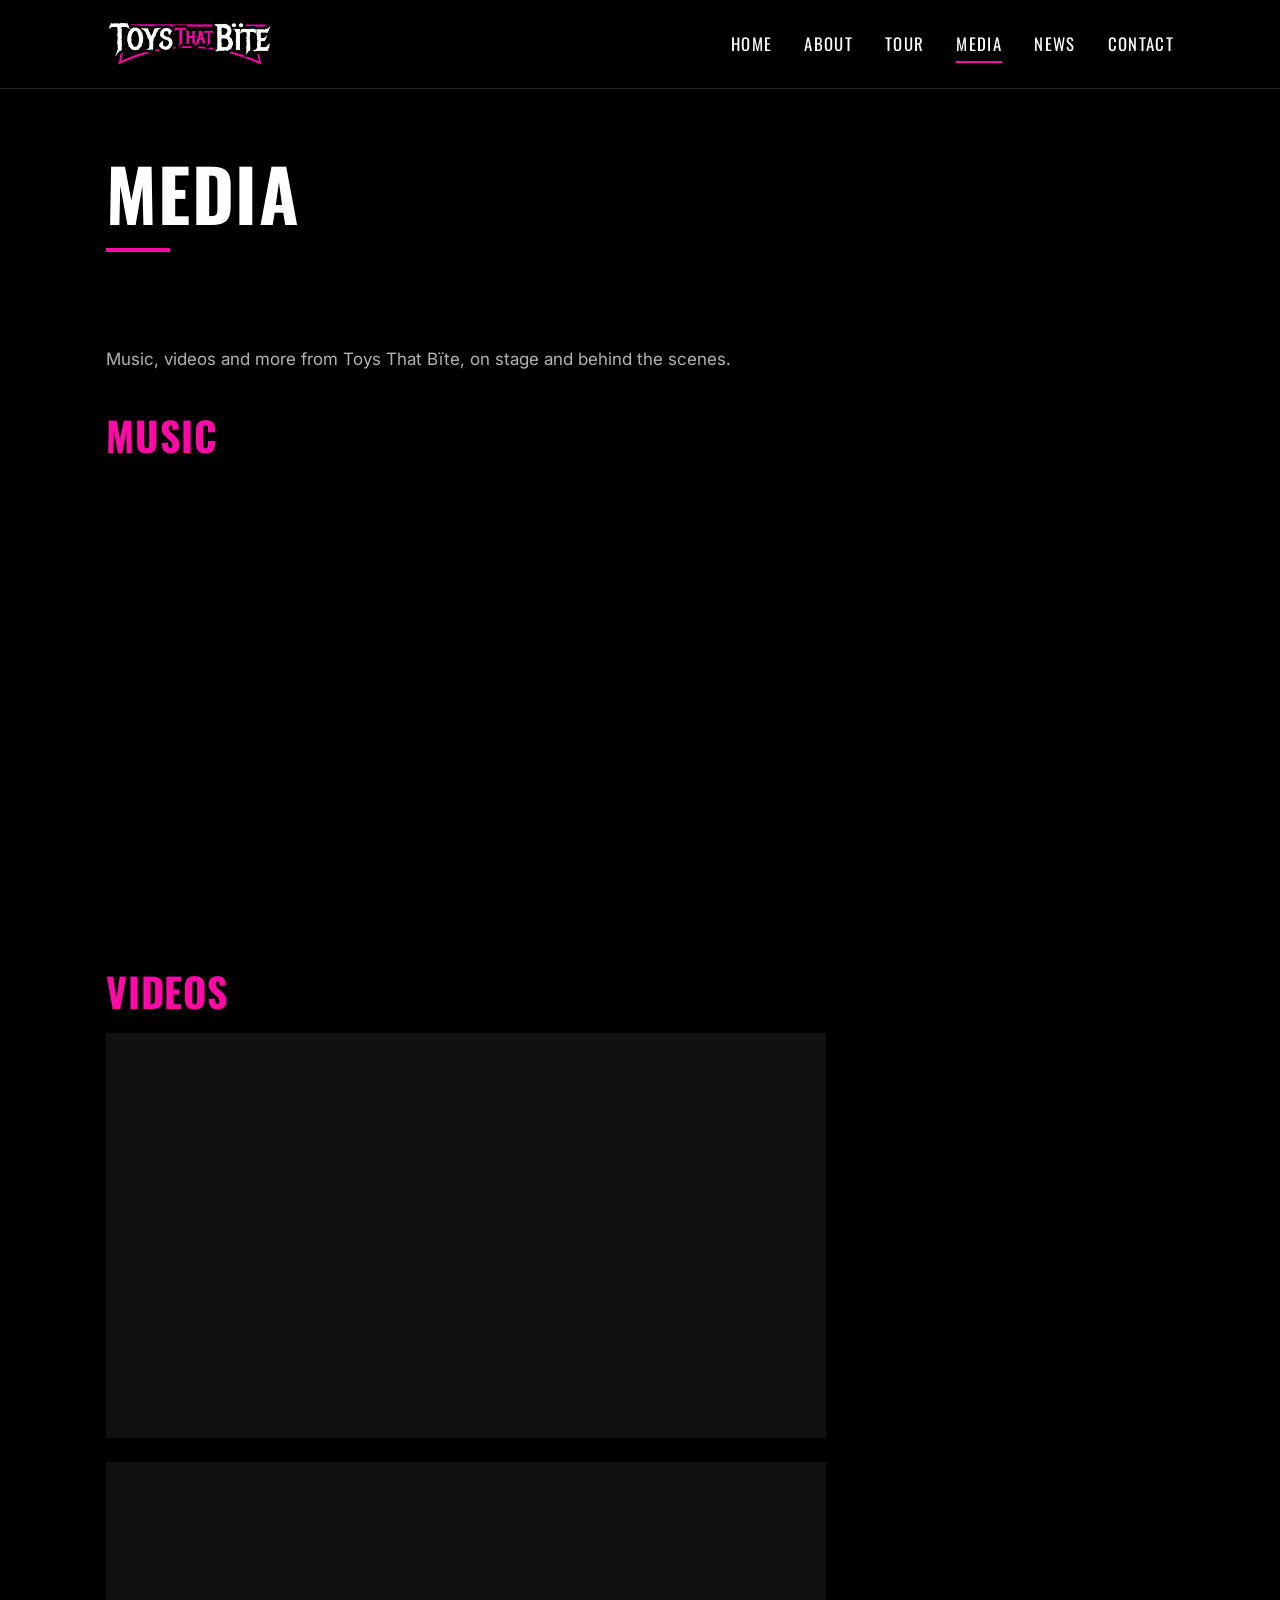
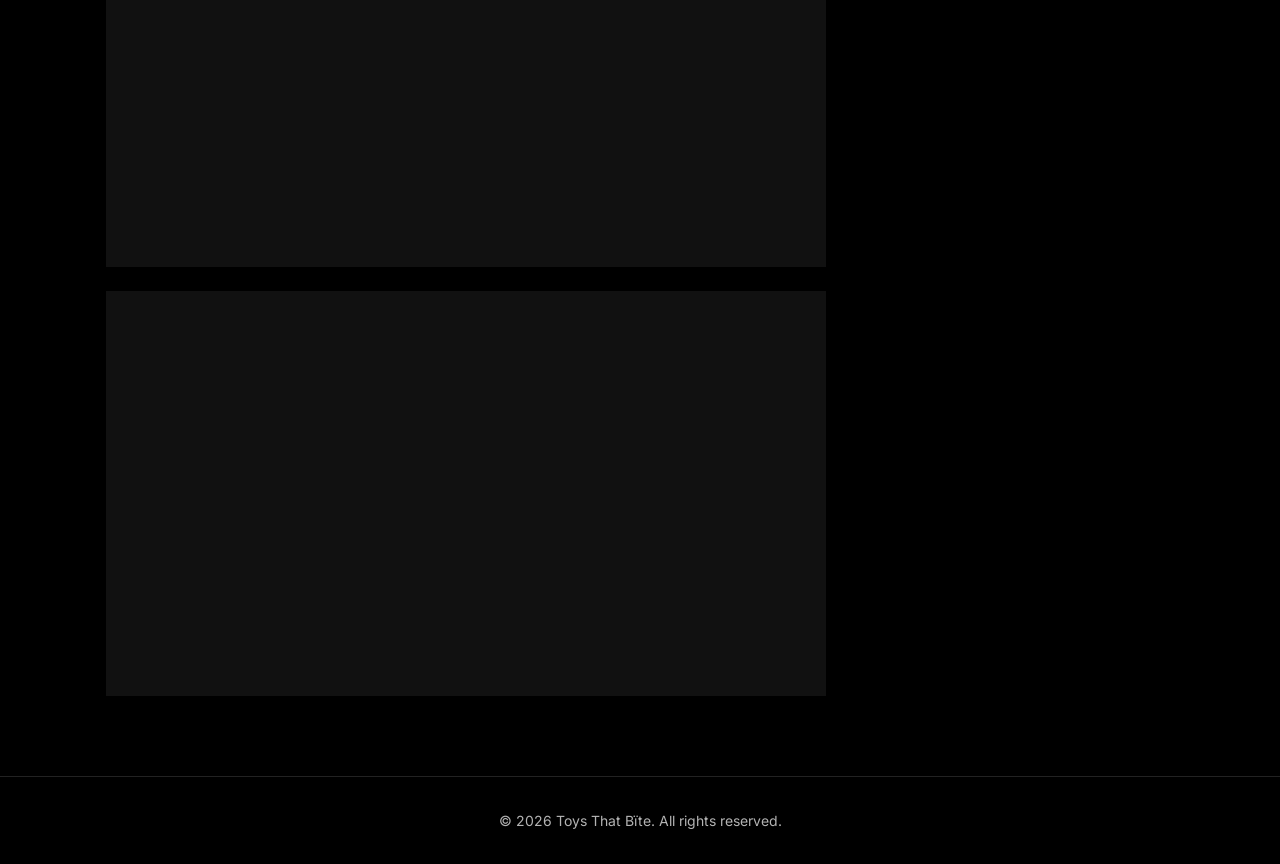
<file: media.html>
<!DOCTYPE html>
<html lang="en">
<head>
  <meta charset="UTF-8">
  <meta name="viewport" content="width=device-width, initial-scale=1.0">
  <title>Media | Toys That Bïte</title>
  <meta name="description" content="Media — Toys That Bïte, hard rock band.">
  <link rel="icon" href="images/favicon.gif" type="image/gif">
  <link rel="preconnect" href="https://fonts.googleapis.com">
  <link rel="preconnect" href="https://fonts.gstatic.com" crossorigin>
  <link href="https://fonts.googleapis.com/css2?family=Inter:wght@400;600&family=Oswald:wght@500;700&display=swap" rel="stylesheet">
  <link rel="stylesheet" href="css/style.css">
</head>
<body>
  <header class="site-header">
    <div class="container">
      <a href="index.html" class="logo"><img src="images/logo.png" alt="Toys That Bïte" width="1125" height="377"></a>
      <button class="nav-toggle" aria-label="Toggle menu" aria-expanded="false" aria-controls="site-nav">
        <span></span><span></span><span></span>
      </button>
      <nav class="site-nav" id="site-nav" aria-label="Main">
        <ul>
          <li><a href="index.html">Home</a></li>
          <li><a href="about.html">About</a></li>
          <li><a href="tour.html">Tour</a></li>
          <li><a href="media.html">Media</a></li>
          <li><a href="news.html">News</a></li>
          <li><a href="contact.html">Contact</a></li>
        </ul>
      </nav>
    </div>
  </header>

  <main>
    <div class="container">
      <section class="page-header">
        <h1>Media</h1>
      </section>
      <section class="page-content">
        <p>Music, videos and more from Toys That Bïte, on stage and behind the scenes.</p>

        <h2 id="music">Music</h2>
        <iframe class="spotify-embed" src="https://open.spotify.com/embed/artist/5yGHa8ABSjpcvwscF8RVo2?utm_source=generator&amp;theme=0" width="100%" height="452" frameborder="0" allowfullscreen allow="autoplay; clipboard-write; encrypted-media; fullscreen; picture-in-picture" loading="lazy" title="Toys That Bïte on Spotify"></iframe>

        <h2 id="videos">Videos</h2>
        <div class="video-list">
          <div class="video-embed">
            <iframe src="https://www.youtube.com/embed/E5PNiE4uuuY" title="Toys That Bïte – Genius Level Stupid" frameborder="0" allow="accelerometer; autoplay; clipboard-write; encrypted-media; gyroscope; picture-in-picture; web-share" referrerpolicy="strict-origin-when-cross-origin" allowfullscreen loading="lazy"></iframe>
          </div>
          <div class="video-embed">
            <iframe src="https://www.youtube.com/embed/8dZKz3w698E" title="Toys That Bïte – Toys That Bïte" frameborder="0" allow="accelerometer; autoplay; clipboard-write; encrypted-media; gyroscope; picture-in-picture; web-share" referrerpolicy="strict-origin-when-cross-origin" allowfullscreen loading="lazy"></iframe>
          </div>
          <div class="video-embed">
            <iframe src="https://www.youtube.com/embed/rm3AP289cYg" title="Toys That Bïte – Pour Me A Whiskey" frameborder="0" allow="accelerometer; autoplay; clipboard-write; encrypted-media; gyroscope; picture-in-picture; web-share" referrerpolicy="strict-origin-when-cross-origin" allowfullscreen loading="lazy"></iframe>
          </div>
        </div>
      </section>
    </div>
  </main>

  <footer class="site-footer">
    <div class="container">
      <p>&copy; <span id="year">2026</span> Toys That Bïte. All rights reserved.</p>
    </div>
  </footer>

  <script src="js/main.js"></script>
</body>
</html>
</file>
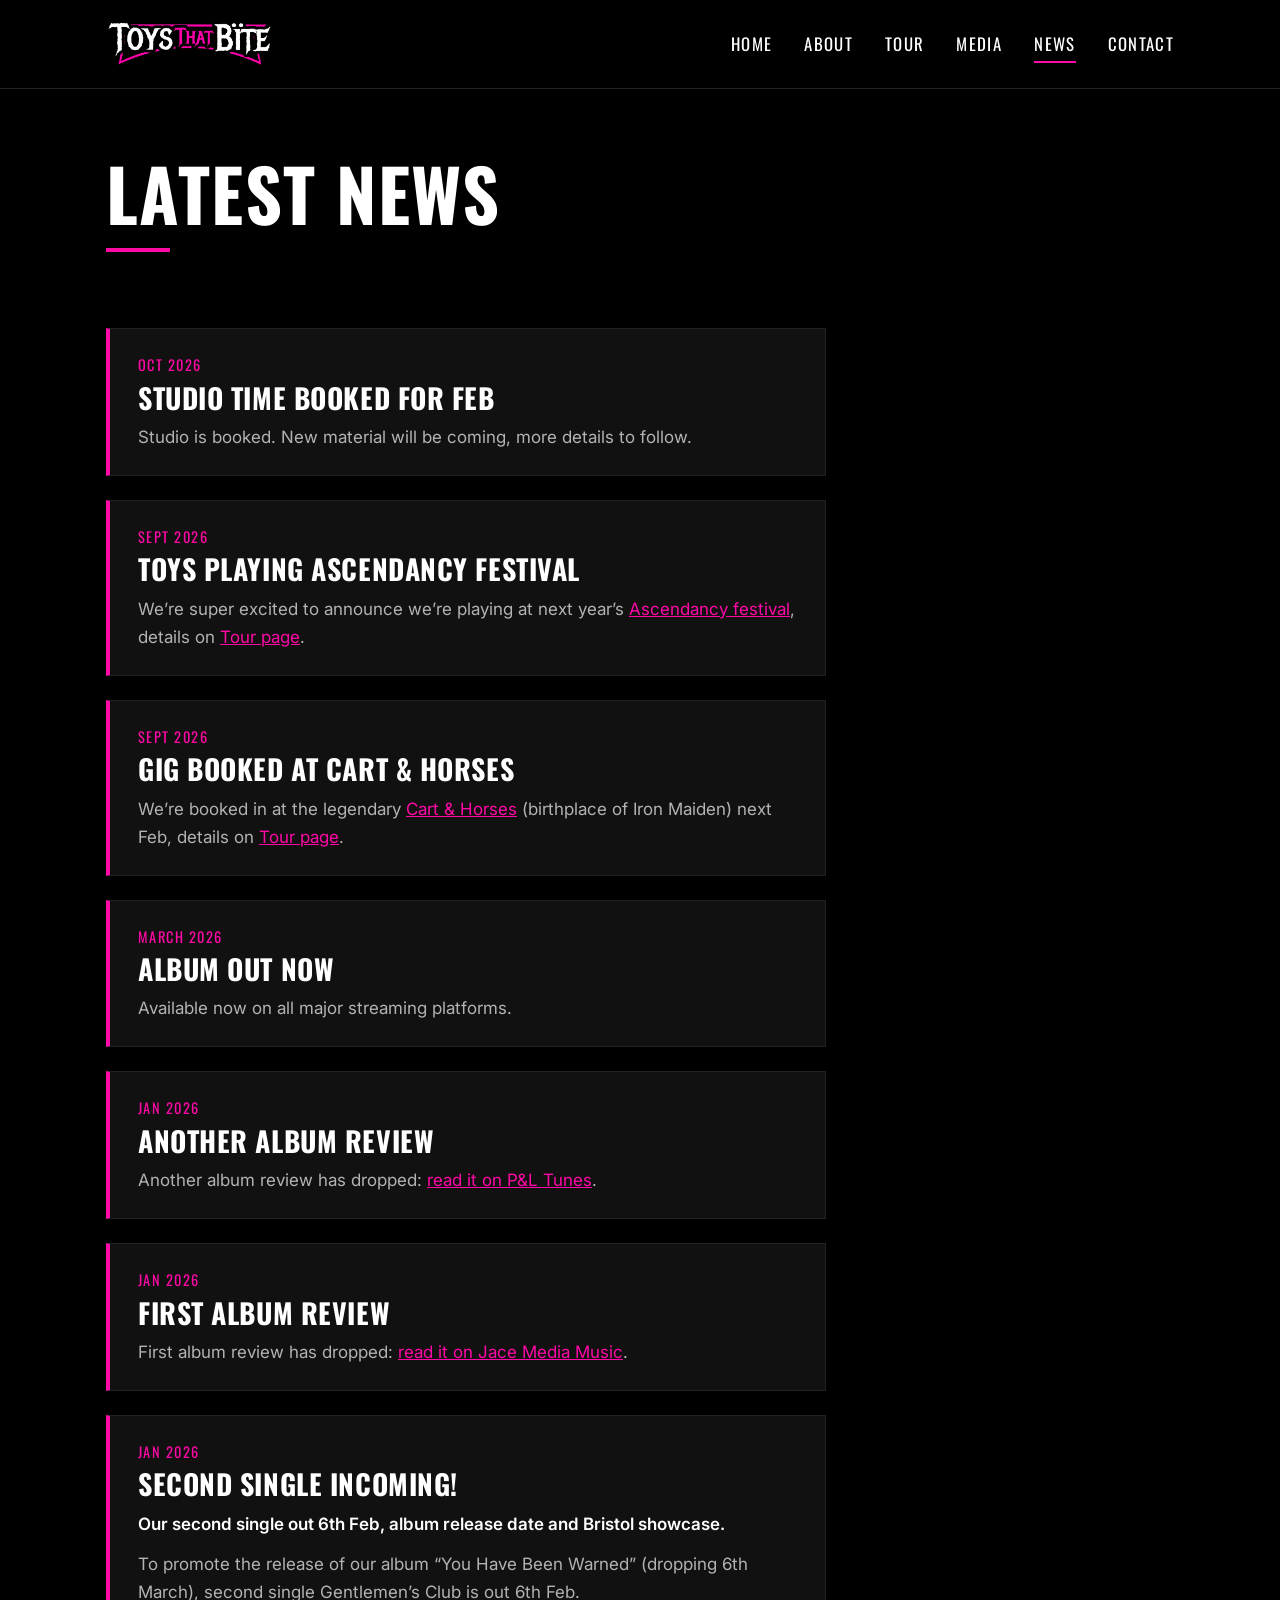
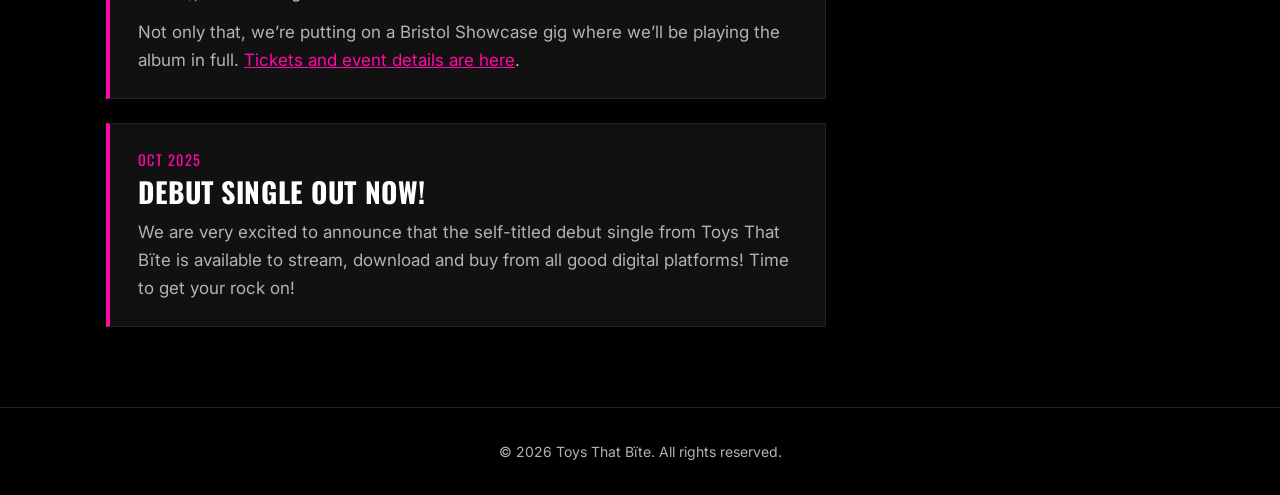
<file: news.html>
<!DOCTYPE html>
<html lang="en">
<head>
  <meta charset="UTF-8">
  <meta name="viewport" content="width=device-width, initial-scale=1.0">
  <title>News | Toys That Bïte</title>
  <meta name="description" content="News — Toys That Bïte, hard rock band.">
  <link rel="icon" href="images/favicon.gif" type="image/gif">
  <link rel="preconnect" href="https://fonts.googleapis.com">
  <link rel="preconnect" href="https://fonts.gstatic.com" crossorigin>
  <link href="https://fonts.googleapis.com/css2?family=Inter:wght@400;600&family=Oswald:wght@500;700&display=swap" rel="stylesheet">
  <link rel="stylesheet" href="css/style.css">
</head>
<body>
  <header class="site-header">
    <div class="container">
      <a href="index.html" class="logo"><img src="images/logo.png" alt="Toys That Bïte" width="1125" height="377"></a>
      <button class="nav-toggle" aria-label="Toggle menu" aria-expanded="false" aria-controls="site-nav">
        <span></span><span></span><span></span>
      </button>
      <nav class="site-nav" id="site-nav" aria-label="Main">
        <ul>
          <li><a href="index.html">Home</a></li>
          <li><a href="about.html">About</a></li>
          <li><a href="tour.html">Tour</a></li>
          <li><a href="media.html">Media</a></li>
          <li><a href="news.html">News</a></li>
          <li><a href="contact.html">Contact</a></li>
        </ul>
      </nav>
    </div>
  </header>

  <main>
    <div class="container">
      <section class="page-header">
        <h1>Latest News</h1>
      </section>
      <section class="page-content news-list">
        <article class="news-item">
          <time datetime="2026-10">Oct 2026</time>
          <h2>Studio time booked for Feb</h2>
          <p>Studio is booked. New material will be coming, more details to follow.</p>
        </article>

        <article class="news-item">
          <time datetime="2026-09">Sept 2026</time>
          <h2>Toys playing Ascendancy Festival</h2>
          <p>We’re super excited to announce we’re playing at next year’s <a href="https://www.ascendancyfestival.com/">Ascendancy festival</a>, details on <a href="tour.html">Tour page</a>.</p>
        </article>

        <article class="news-item">
          <time datetime="2026-09">Sept 2026</time>
          <h2>Gig booked at Cart &amp; Horses</h2>
          <p>We’re booked in at the legendary <a href="https://www.cartandhorses.london/">Cart &amp; Horses</a> (birthplace of Iron Maiden) next Feb, details on <a href="tour.html">Tour page</a>.</p>
        </article>

        <article class="news-item">
          <time datetime="2026-03">March 2026</time>
          <h2>Album Out Now</h2>
          <p>Available now on all major streaming platforms.</p>
        </article>

        <article class="news-item">
          <time datetime="2026-01">Jan 2026</time>
          <h2>Another Album Review</h2>
          <p>Another album review has dropped: <a href="https://pandltunes.co.uk/reviews/you-have-been-warned/">read it on P&amp;L Tunes</a>.</p>
        </article>

        <article class="news-item">
          <time datetime="2026-01">Jan 2026</time>
          <h2>First Album Review</h2>
          <p>First album review has dropped: <a href="https://jacemediamusic.com/2026/01/13/toys-that-bite-you-have-been-warned-big-riffs-bigger-hooks-no-apologies/">read it on Jace Media Music</a>.</p>
        </article>

        <article class="news-item">
          <time datetime="2026-01">Jan 2026</time>
          <h2>Second Single Incoming!</h2>
          <p class="news-lead">Our second single out 6th Feb, album release date and Bristol showcase.</p>
          <p>To promote the release of our album “You Have Been Warned” (dropping 6th March), second single Gentlemen’s Club is out 6th Feb.</p>
          <p>Not only that, we’re putting on a Bristol Showcase gig where we’ll be playing the album in full. <a href="https://hdfst.uk/e145970">Tickets and event details are here</a>.</p>
        </article>

        <article class="news-item">
          <time datetime="2025-10">Oct 2025</time>
          <h2>Debut Single Out Now!</h2>
          <p>We are very excited to announce that the self-titled debut single from Toys That Bïte is available to stream, download and buy from all good digital platforms! Time to get your rock on!</p>
        </article>
      </section>
    </div>
  </main>

  <footer class="site-footer">
    <div class="container">
      <p>&copy; <span id="year">2026</span> Toys That Bïte. All rights reserved.</p>
    </div>
  </footer>

  <script src="js/main.js"></script>
</body>
</html>
</file>
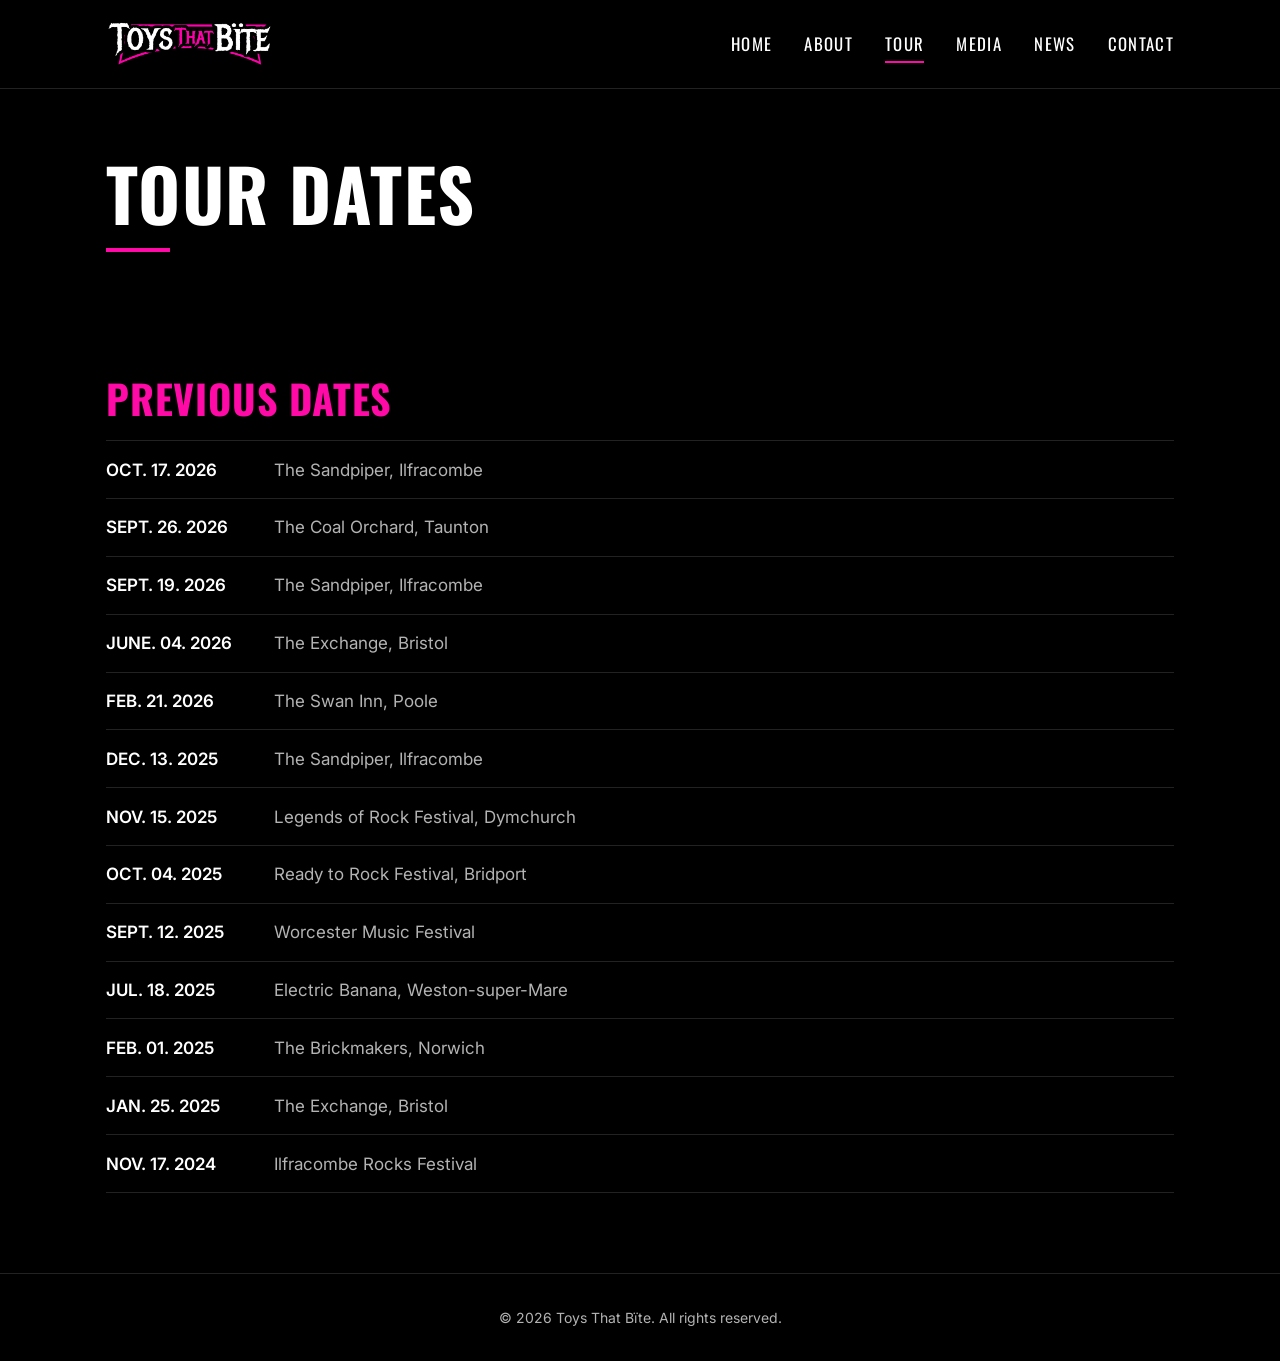
<file: tour.html>
<!DOCTYPE html>
<html lang="en">
<head>
  <meta charset="UTF-8">
  <meta name="viewport" content="width=device-width, initial-scale=1.0">
  <title>Tour | Toys That Bïte</title>
  <meta name="description" content="Tour — Toys That Bïte, hard rock band.">
  <link rel="icon" href="images/favicon.gif" type="image/gif">
  <link rel="preconnect" href="https://fonts.googleapis.com">
  <link rel="preconnect" href="https://fonts.gstatic.com" crossorigin>
  <link href="https://fonts.googleapis.com/css2?family=Inter:wght@400;600&family=Oswald:wght@500;700&display=swap" rel="stylesheet">
  <link rel="stylesheet" href="css/style.css">
</head>
<body>
  <header class="site-header">
    <div class="container">
      <a href="index.html" class="logo"><img src="images/logo.png" alt="Toys That Bïte" width="1125" height="377"></a>
      <button class="nav-toggle" aria-label="Toggle menu" aria-expanded="false" aria-controls="site-nav">
        <span></span><span></span><span></span>
      </button>
      <nav class="site-nav" id="site-nav" aria-label="Main">
        <ul>
          <li><a href="index.html">Home</a></li>
          <li><a href="about.html">About</a></li>
          <li><a href="tour.html">Tour</a></li>
          <li><a href="media.html">Media</a></li>
          <li><a href="news.html">News</a></li>
          <li><a href="contact.html">Contact</a></li>
        </ul>
      </nav>
    </div>
  </header>

  <main>
    <div class="container">
      <section class="page-header">
        <h1>Tour Dates</h1>
      </section>
      <section class="tour-widget">
        <script charset="utf-8" src="https://widgetv3.bandsintown.com/main.min.js"></script>
        <a class="bit-widget-initializer"
          data-artist-name="id_15638860"
          data-app-id="1259d9eeed3542883dacf2508e6d9a9b"
          data-font="Inter"
          data-background-color="#000000"
          data-text-color="#FFFFFF"
          data-link-color="#FF0AA6"
          data-link-text-color="#FFFFFF"
          data-separator-color="#222222"
          data-popup-background-color="#111111"
          data-event-ticket-cta-bg-color="#FF0AA6"
          data-event-ticket-cta-text-color="#FFFFFF"
          data-event-ticket-cta-border-color="#FF0AA6"
          data-event-ticket-cta-border-radius="0px"
          data-event-rsvp-cta-bg-color="#000000"
          data-event-rsvp-cta-text-color="#FFFFFF"
          data-event-rsvp-cta-border-color="#FF0AA6"
          data-event-rsvp-cta-border-radius="0px"
          data-follow-section-cta-bg-color="#FF0AA6"
          data-follow-section-cta-text-color="#FFFFFF"
          data-follow-section-cta-border-color="#FF0AA6"
          data-follow-section-cta-border-radius="0px"
          data-play-my-city-cta-bg-color="#FF0AA6"
          data-play-my-city-cta-text-color="#FFFFFF"
          data-play-my-city-cta-border-color="#FF0AA6"
          data-play-my-city-cta-border-radius="0px"
          data-show-all-cta-bg-color="#FF0AA6"
          data-show-all-cta-text-color="#FFFFFF"
          data-show-all-cta-border-color="#FF0AA6"
          data-show-all-cta-border-radius="0px"
        ></a>
      </section>

      <section class="previous-dates">
        <h2>Previous Dates</h2>
        <ul class="gig-list">
          <li>
            <time datetime="2026-10-17">OCT. 17. 2026</time>
            <span>The Sandpiper, Ilfracombe</span>
          </li>
          <li>
            <time datetime="2026-09-26">SEPT. 26. 2026</time>
            <span>The Coal Orchard, Taunton</span>
          </li>
          <li>
            <time datetime="2026-09-19">SEPT. 19. 2026</time>
            <span>The Sandpiper, Ilfracombe</span>
          </li>
          <li>
            <time datetime="2026-06-04">JUNE. 04. 2026</time>
            <span>The Exchange, Bristol</span>
          </li>
          <li>
            <time datetime="2026-02-21">FEB. 21. 2026</time>
            <span>The Swan Inn, Poole</span>
          </li>
          <li>
            <time datetime="2025-12-13">DEC. 13. 2025</time>
            <span>The Sandpiper, Ilfracombe</span>
          </li>
          <li>
            <time datetime="2025-11-15">NOV. 15. 2025</time>
            <span>Legends of Rock Festival, Dymchurch</span>
          </li>
          <li>
            <time datetime="2025-10-04">OCT. 04. 2025</time>
            <span>Ready to Rock Festival, Bridport</span>
          </li>
          <li>
            <time datetime="2025-09-12">SEPT. 12. 2025</time>
            <span>Worcester Music Festival</span>
          </li>
          <li>
            <time datetime="2025-07-18">JUL. 18. 2025</time>
            <span>Electric Banana, Weston-super-Mare</span>
          </li>
          <li>
            <time datetime="2025-02-01">FEB. 01. 2025</time>
            <span>The Brickmakers, Norwich</span>
          </li>
          <li>
            <time datetime="2025-01-25">JAN. 25. 2025</time>
            <span>The Exchange, Bristol</span>
          </li>
          <li>
            <time datetime="2024-11-17">NOV. 17. 2024</time>
            <span>Ilfracombe Rocks Festival</span>
          </li>
        </ul>
      </section>
    </div>
  </main>

  <footer class="site-footer">
    <div class="container">
      <p>&copy; <span id="year">2026</span> Toys That Bïte. All rights reserved.</p>
    </div>
  </footer>

  <script src="js/main.js"></script>
</body>
</html>
</file>
<file: css/style.css>
/* ==========================================================================
   Toys That Bïte — main stylesheet
   ========================================================================== */

:root {
  --bg: #000;
  --bg-raised: #111;
  --text: #fff;
  --text-muted: #b3b3b3;
  --accent: #ff0aa6;
  --border: #222;
  --max-width: 1100px;
  --header-height: 88px;
  --font-display: "Oswald", "Arial Narrow", Impact, sans-serif;
  --font-body: "Inter", -apple-system, BlinkMacSystemFont, "Segoe UI", Roboto, sans-serif;
}

*,
*::before,
*::after {
  box-sizing: border-box;
}

html {
  scroll-behavior: smooth;
}

body {
  margin: 0;
  min-height: 100vh;
  display: flex;
  flex-direction: column;
  background: var(--bg);
  color: var(--text);
  font-family: var(--font-body);
  font-size: 1.0625rem;
  line-height: 1.65;
  -webkit-font-smoothing: antialiased;
}

img {
  max-width: 100%;
  height: auto;
  display: block;
}

a {
  color: var(--accent);
}

h1,
h2,
h3 {
  font-family: var(--font-display);
  font-weight: 700;
  text-transform: uppercase;
  letter-spacing: 0.02em;
  line-height: 1.1;
  margin: 0 0 0.5em;
}

.container {
  width: 100%;
  max-width: var(--max-width);
  margin: 0 auto;
  padding: 0 16px;
}

/* ---------- Header ---------- */

.site-header {
  position: sticky;
  top: 0;
  z-index: 100;
  background: rgba(0, 0, 0, 0.92);
  backdrop-filter: blur(6px);
  border-bottom: 1px solid var(--border);
}

.site-header .container {
  display: flex;
  align-items: center;
  justify-content: space-between;
  height: var(--header-height);
}

.logo img {
  height: 56px;
  width: auto;
}

.site-nav ul {
  list-style: none;
  display: flex;
  gap: 2rem;
  margin: 0;
  padding: 0;
}

.site-nav a {
  font-family: var(--font-display);
  font-size: 1.05rem;
  text-transform: uppercase;
  letter-spacing: 0.08em;
  color: var(--text);
  text-decoration: none;
  padding: 0.35rem 0;
  border-bottom: 2px solid transparent;
  transition: color 0.2s, border-color 0.2s;
}

.site-nav a:hover,
.site-nav a:focus-visible {
  color: var(--accent);
}

.site-nav a.active {
  border-bottom-color: var(--accent);
}

.nav-toggle {
  display: none;
  background: none;
  border: 0;
  padding: 8px;
  cursor: pointer;
}

.nav-toggle span {
  display: block;
  width: 26px;
  height: 2px;
  margin: 6px 0;
  background: var(--text);
  transition: transform 0.25s, opacity 0.25s;
}

/* ---------- Main ---------- */

main {
  flex: 1;
}

.page-header {
  padding: 4rem 0 1rem;
}

.page-header h1 {
  font-size: clamp(2.5rem, 7vw, 4.5rem);
}

.page-header h1::after {
  content: "";
  display: block;
  width: 64px;
  height: 4px;
  margin-top: 1rem;
  background: var(--accent);
}

.page-content {
  padding: 1.5rem 0 5rem;
  max-width: 720px;
}

.page-content p {
  color: var(--text-muted);
}

.page-content h2,
.band-section h2 {
  font-size: clamp(1.75rem, 4vw, 2.5rem);
  color: var(--accent);
}

.page-content h2 {
  margin-top: 2.5rem;
}

.page-content h2:first-child {
  margin-top: 0;
}

.spotify-embed {
  display: block;
  border: 0;
  border-radius: 12px;
}

.video-list {
  display: grid;
  gap: 1.5rem;
}

.video-embed {
  aspect-ratio: 16 / 9;
  background: var(--bg-raised);
}

.video-embed iframe {
  display: block;
  width: 100%;
  height: 100%;
  border: 0;
}

/* ---------- News ---------- */

.news-list {
  display: grid;
  gap: 1.5rem;
}

.news-item {
  background: var(--bg-raised);
  border: 1px solid var(--border);
  border-left: 4px solid var(--accent);
  padding: 1.5rem 1.75rem;
}

.news-item time {
  display: block;
  font-family: var(--font-display);
  font-size: 0.9rem;
  text-transform: uppercase;
  letter-spacing: 0.1em;
  color: var(--accent);
  margin-bottom: 0.35rem;
}

.page-content .news-item h2 {
  margin: 0 0 0.6rem;
  font-size: clamp(1.4rem, 3vw, 1.75rem);
  color: var(--text);
}

.news-item p {
  margin: 0 0 0.75rem;
}

.news-item p:last-child {
  margin-bottom: 0;
}

.page-content .news-item .news-lead {
  color: var(--text);
  font-weight: 600;
}

.page-content .sign-off {
  font-family: var(--font-display);
  font-size: 1.5rem;
  text-transform: uppercase;
  letter-spacing: 0.05em;
  color: var(--text);
}

/* ---------- Band line-up ---------- */

.band-section {
  padding: 0 0 5rem;
}

.band-grid {
  list-style: none;
  margin: 1.5rem 0 0;
  padding: 0;
  display: grid;
  grid-template-columns: repeat(auto-fit, minmax(150px, 1fr));
  gap: 1.5rem 1rem;
}

.band-member img {
  width: 100%;
  aspect-ratio: 7 / 8;
  object-fit: cover;
  border-bottom: 4px solid var(--accent);
}

.band-member h3 {
  font-size: 1.25rem;
  margin: 0.9rem 0 0.2rem;
}

.band-member p {
  margin: 0;
  color: var(--text-muted);
  font-size: 0.95rem;
}

/* ---------- Press ---------- */

.press-section {
  padding: 0 0 5rem;
}

.press-section h2 {
  font-size: clamp(1.75rem, 4vw, 2.5rem);
  color: var(--accent);
}

.press-section h3 {
  font-size: clamp(1.25rem, 3vw, 1.6rem);
  margin: 0.5rem 0 0;
}

.review-grid {
  list-style: none;
  margin: 1.5rem 0 0;
  padding: 0;
  display: grid;
  grid-template-columns: repeat(auto-fit, minmax(220px, 1fr));
  gap: 1.5rem;
}

.review {
  display: flex;
  flex-direction: column;
  gap: 1rem;
}

.review blockquote {
  flex: 1;
  margin: 0;
  padding: 1.25rem 1.25rem 1rem;
  background: var(--bg-raised);
  border: 1px solid var(--border);
  border-left: 4px solid var(--accent);
}

.review blockquote p {
  margin: 0 0 0.75rem;
  font-weight: 600;
  color: var(--text);
}

.review cite {
  font-family: var(--font-display);
  font-style: normal;
  font-size: 0.9rem;
  text-transform: uppercase;
  letter-spacing: 0.1em;
  color: var(--accent);
}

.review img {
  width: 100%;
  height: auto;
  border: 1px solid var(--border);
}

.tour-widget {
  padding: 1.5rem 0 3rem;
}

.previous-dates {
  padding: 0 0 5rem;
}

.previous-dates h2 {
  font-size: clamp(1.75rem, 4vw, 2.5rem);
  color: var(--accent);
}

.gig-list {
  list-style: none;
  margin: 1rem 0 0;
  padding: 0;
  border-top: 1px solid var(--border);
}

.gig-list li {
  display: flex;
  flex-wrap: wrap;
  gap: 0.25rem 1.5rem;
  padding: 0.9rem 0;
  border-bottom: 1px solid var(--border);
}

.gig-list time {
  flex: 0 0 9rem;
  font-weight: 600;
}

.gig-list span {
  color: var(--text-muted);
}

.placeholder {
  border: 1px dashed #444;
  padding: 1.5rem;
  margin-top: 2rem;
  color: var(--text-muted);
  font-style: italic;
}

/* ---------- Home hero ---------- */

.hero {
  position: relative;
}

.hero img {
  width: 100%;
  max-height: calc(100vh - var(--header-height));
  object-fit: cover;
  object-position: center top;
}

.hero::after {
  content: "";
  position: absolute;
  inset: auto 0 0 0;
  height: 30%;
  background: linear-gradient(to bottom, transparent, var(--bg));
  pointer-events: none;
}

/* ---------- Mailing list ---------- */

.mailing-list {
  padding: 0 16px 4rem;
}

.hero-signup {
  position: absolute;
  left: 50%;
  bottom: 12%;
  z-index: 1;
  transform: translateX(-50%);
  width: min(100% - 32px, 480px);
  padding: 0;
}

@media (max-width: 820px) {
  .hero-signup {
    position: static;
    transform: none;
    width: auto;
    padding: 1.5rem 16px 0;
  }
}

.page-content .mailing-list {
  padding: 0;
  margin-top: 1rem;
}

/* Left-align the embedded signup form (it centres itself by default) */
.page-content .mailing-list .inline-container {
  margin-left: 0;
  padding-left: 0;
}

.page-content .mailing-list .text-center,
.page-content .mailing-list .text-block,
.page-content .mailing-list .mastfoot .inner {
  text-align: left !important;
}

.page-content .mailing-list .form-container {
  margin-left: 0;
}

.page-content .mailing-list .main-form,
.page-content .mailing-list .emailoctopus-form [eo-form-fields-container] {
  justify-content: flex-start;
}

.page-content .mailing-list .mastfoot,
.page-content .mailing-list .mastfoot p {
  margin-left: 0;
}

/* ---------- Social links ---------- */

.socials {
  padding: 2.5rem 16px 4rem;
}

.social-list {
  list-style: none;
  margin: 0;
  padding: 0;
  display: flex;
  flex-wrap: wrap;
  justify-content: center;
  gap: 1rem 1.25rem;
}

.social-list-left {
  justify-content: flex-start;
  margin-top: 1rem;
}

.contact-email {
  font-family: var(--font-display);
  font-size: clamp(1.25rem, 4vw, 1.75rem);
  letter-spacing: 0.02em;
  text-decoration: none;
  overflow-wrap: anywhere;
}

.contact-email:hover,
.contact-email:focus-visible {
  color: var(--text);
}

.social-link {
  display: flex;
  align-items: center;
  justify-content: center;
  width: 60px;
  height: 60px;
  border-radius: 50%;
  background: var(--accent);
  color: var(--text);
  transition: background 0.2s, color 0.2s, transform 0.2s;
}

.social-link svg {
  width: 28px;
  height: 28px;
  fill: currentColor;
}

/* The Amazon Music logo is a wordmark, so it needs more room to be legible */
.social-amazonmusic svg {
  width: 40px;
  height: 40px;
}

.social-link:hover,
.social-link:focus-visible {
  background: var(--text);
  color: var(--accent);
  transform: translateY(-3px);
}

.btn {
  display: inline-block;
  font-family: var(--font-display);
  text-transform: uppercase;
  letter-spacing: 0.1em;
  text-decoration: none;
  color: var(--text);
  background: var(--accent);
  padding: 0.85rem 2rem;
  transition: background 0.2s, color 0.2s;
}

.btn:hover,
.btn:focus-visible {
  background: var(--text);
  color: var(--bg);
}

/* ---------- Footer ---------- */

.site-footer {
  border-top: 1px solid var(--border);
  padding: 2rem 0;
  font-size: 0.875rem;
  color: var(--text-muted);
  text-align: center;
}

.site-footer p {
  margin: 0;
}

/* ---------- Mobile ---------- */

@media (max-width: 820px) {
  :root {
    --header-height: 72px;
  }

  .logo img {
    height: 44px;
  }

  .nav-toggle {
    display: block;
  }

  .site-nav {
    position: absolute;
    top: var(--header-height);
    left: 0;
    right: 0;
    background: var(--bg);
    border-bottom: 1px solid var(--border);
    display: none;
  }

  .site-nav.open {
    display: block;
  }

  .site-nav ul {
    flex-direction: column;
    gap: 0;
    padding: 0.5rem 16px 1rem;
  }

  .site-nav a {
    display: block;
    padding: 0.85rem 0;
    border-bottom: 1px solid var(--border);
  }

  .site-nav a.active {
    color: var(--accent);
    border-bottom-color: var(--border);
  }

  .nav-toggle[aria-expanded="true"] span:nth-child(1) {
    transform: translateY(8px) rotate(45deg);
  }

  .nav-toggle[aria-expanded="true"] span:nth-child(2) {
    opacity: 0;
  }

  .nav-toggle[aria-expanded="true"] span:nth-child(3) {
    transform: translateY(-8px) rotate(-45deg);
  }

  .page-header {
    padding-top: 2.5rem;
  }
}
</file>
